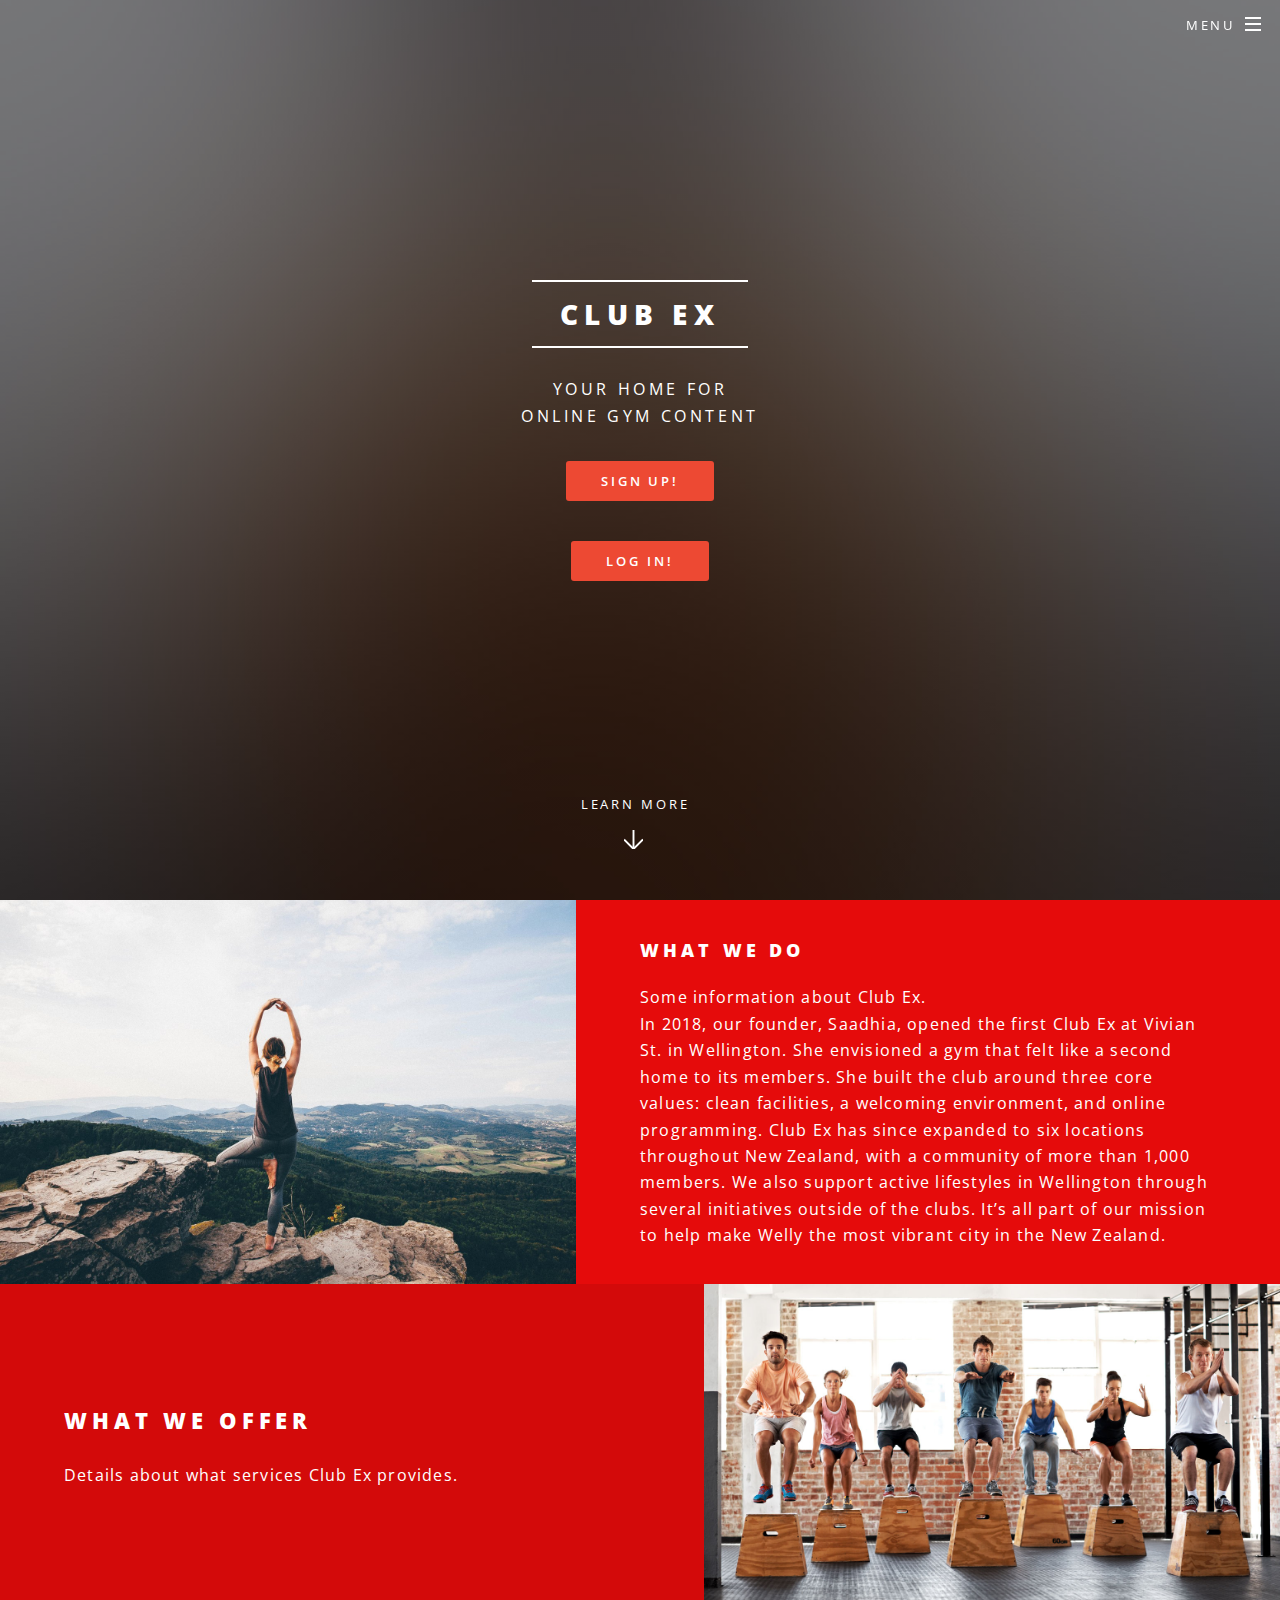
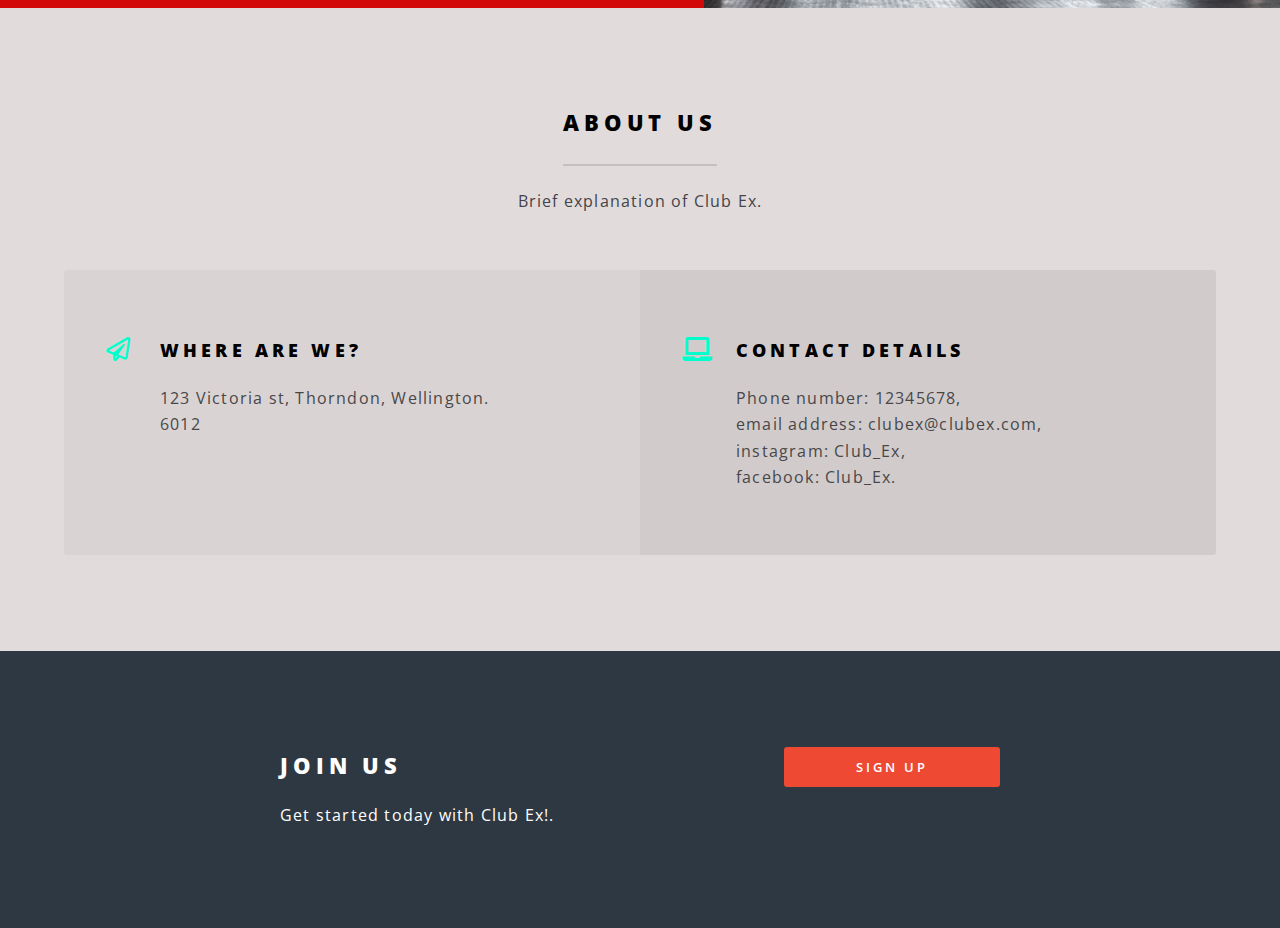
<file: index.html>
<!DOCTYPE HTML>
<html>
	<head>
		<title>Club Ex</title>
		<meta charset="utf-8" />
		<meta name="viewport" content="width=device-width, initial-scale=1, user-scalable=no" />
		<link rel="stylesheet" href="assets/css/main.css" />
		<noscript><link rel="stylesheet" href="assets/css/noscript.css" /></noscript>
	</head>
	<body class="landing is-preload">

		<!-- Page Wrapper -->
			<div id="page-wrapper">

				<!-- Header -->
					<header id="header" class="alt">
						<h1><a href="index.html">Club Ex</a></h1>
						<nav id="nav">
							<ul>
								<li class="special">
									<a href="#menu" class="menuToggle"><span>Menu</span></a>
									<div id="menu">
										<ul>
											<li><a href="index.html">Home</a></li>
											<li><a href="generic.html">Classes</a></li>
											<li><a href="elements.html">Media Content</a></li>
											<li><a href="./signup.html">Sign Up</a></li>
											<li><a href="./login.html">Log In</a></li>
										</ul>
									</div>
								</li>
							</ul>
						</nav>
					</header>

				<!-- Banner -->
					<section id="banner">
						<div class="inner">
							<h2>Club Ex</h2>
							<p>Your home for<br />
							online gym content<br />
							</p>
							<ul class="actions special">
								<li><a href="./signup.html" class="button primary">Sign up!</a></li>
							</ul>
							<ul class="actions special">
									<li><a href="./login.html" class="button primary"> Log in! </a></li>
							</ul>
						</div>
						<a href="#one" class="more scrolly">Learn More</a>
					</section>


				<!-- Two -->
					<section id="two" class="wrapper alt style2">
						<section class="spotlight">
							<div class="image"><img src="images/yoga-climbing.jpg" alt="" /></div><div class="content">
								<h3>What we do</h3>
								<p>Some information about Club Ex.<br>
									In 2018, our founder, Saadhia, opened the first Club Ex at Vivian St. in Wellington.
									She envisioned a gym that felt like a second home to its members. She built the club around three core values: clean facilities, a welcoming environment, and online programming.									
									Club Ex has since expanded to six locations throughout New Zealand, with a community of more than 1,000 members.							
									We also support active lifestyles in Wellington through several initiatives outside of the clubs. It’s all part of our mission to help make Welly the most vibrant city in the New Zealand.</p>
							</div>
						</section>
						<section class="spotlight">
							<div class="image"><img src="images/hiit_classes.jpg" alt="" /></div><div class="content">
								<h2>What we offer</h2>
								<p>Details about what services Club Ex provides.</p>
							</div>
						</section>
					</section>

				<!-- Three -->
					<section id="three" class="wrapper style3 special">
						<div class="inner">
							<header class="major">
								<h2 style="color:black">About us</h2>
								<p>Brief explanation of Club Ex.</p>
							</header>
							<ul class="features">
								<li class="icon fa-paper-plane">
									<h3 style="color:black">Where are we?</h3>
									<p>123 Victoria st, Thorndon, Wellington.<br> 6012</p>
								</li>
								<li class="icon solid fa-laptop">
									<h3 style="color:black">Contact details</h3>
									<p>Phone number: 12345678,<br> email address: clubex@clubex.com,<br> instagram: Club_Ex,<br> facebook: Club_Ex.</p>
								</li>


							</ul>
						</div>
					</section>

				<!-- CTA -->
					<section id="cta" class="wrapper style4">
						<div class="inner">
							<header>
								<h2>Join us</h2>
								<p>Get started today with Club Ex!.</p>
							</header>
							<ul class="actions stacked">
								<li><a href="./signup.html" class="button fit primary">Sign up</a></li>
							</ul>
						</div>
					</section>

			</div>

		<!-- Scripts -->
			<script src="assets/js/jquery.min.js"></script>
			<script src="assets/js/jquery.scrollex.min.js"></script>
			<script src="assets/js/jquery.scrolly.min.js"></script>
			<script src="assets/js/browser.min.js"></script>
			<script src="assets/js/breakpoints.min.js"></script>
			<script src="assets/js/util.js"></script>
			<script src="assets/js/main.js"></script>

	</body>
</html>
</file>
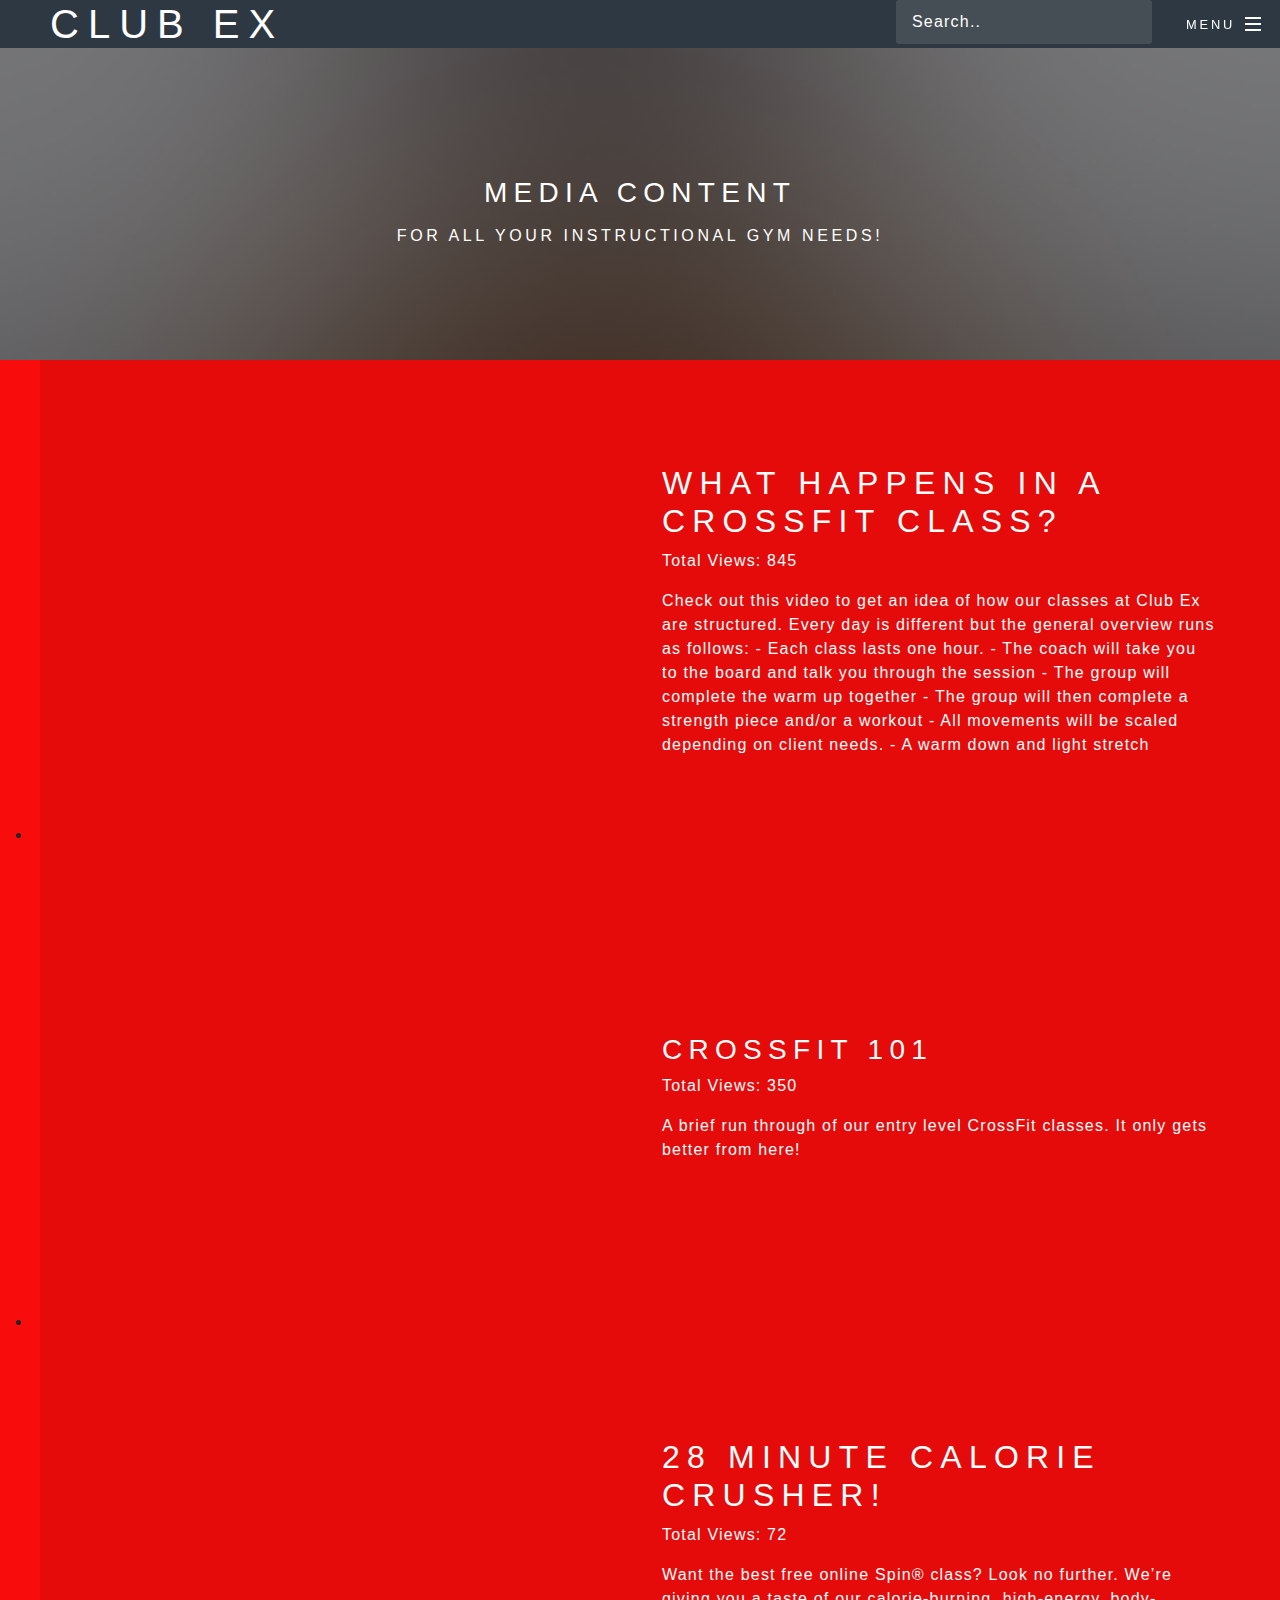
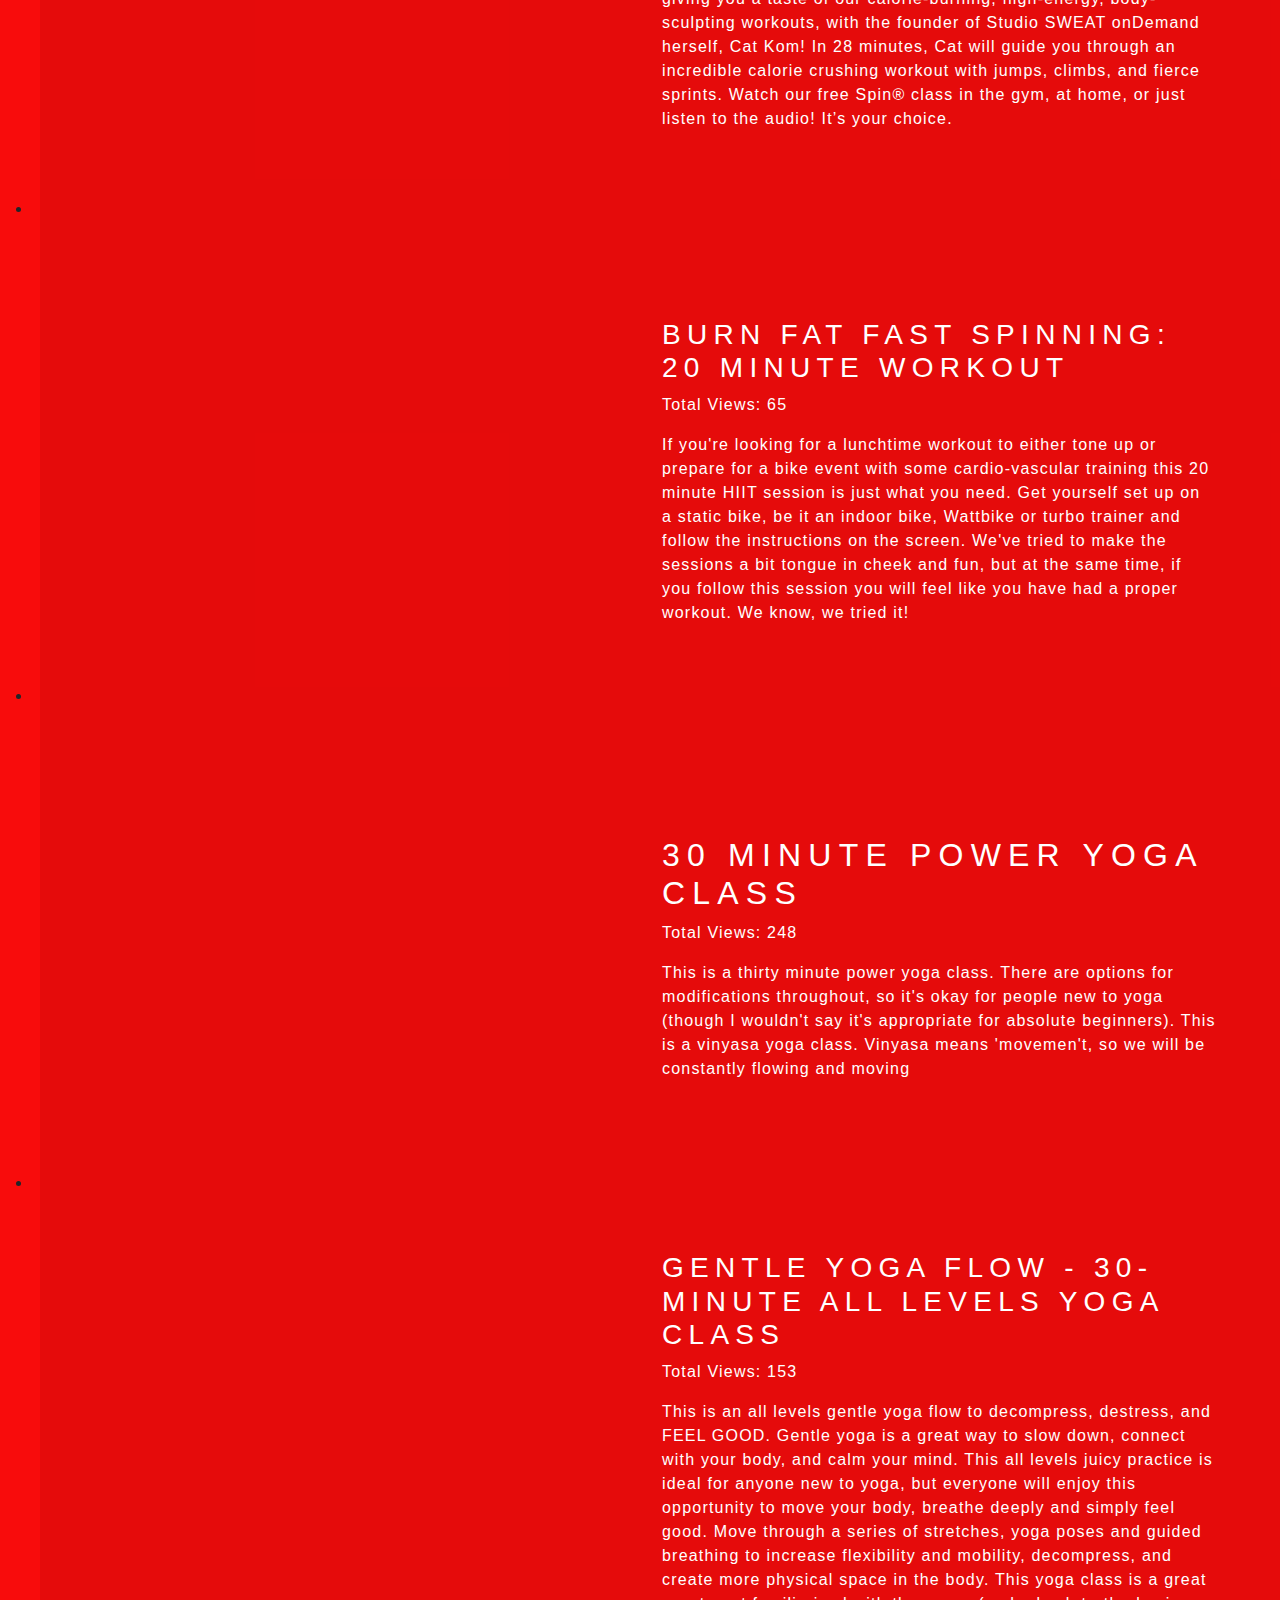
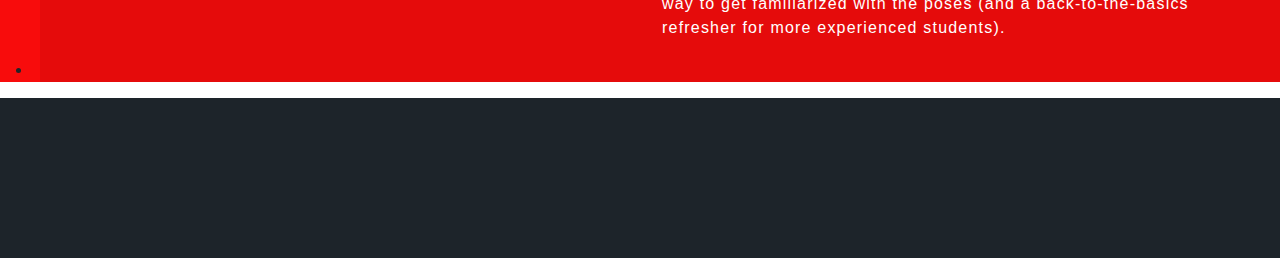
<file: elements.html>
<!DOCTYPE HTML>
<html>
	<head>
		<title>Club Ex Content</title>
		<meta charset="utf-8" />
		<meta name="viewport" content="width=device-width, initial-scale=1, user-scalable=no" />
		<link rel="stylesheet" href="assets/css/main.css" />
		<noscript><link rel="stylesheet" href="assets/css/noscript.css" /></noscript>
		<link rel="stylesheet" href="https://stackpath.bootstrapcdn.com/bootstrap/4.3.1/css/bootstrap.min.css" integrity="sha384-ggOyR0iXCbMQv3Xipma34MD+dH/1fQ784/j6cY/iJTQUOhcWr7x9JvoRxT2MZw1T" crossorigin="anonymous">
		<script src="https://code.jquery.com/jquery-3.3.1.slim.min.js" integrity="sha384-q8i/X+965DzO0rT7abK41JStQIAqVgRVzpbzo5smXKp4YfRvH+8abtTE1Pi6jizo" crossorigin="anonymous"></script>
		<script src="https://cdnjs.cloudflare.com/ajax/libs/popper.js/1.14.7/umd/popper.min.js" integrity="sha384-UO2eT0CpHqdSJQ6hJty5KVphtPhzWj9WO1clHTMGa3JDZwrnQq4sF86dIHNDz0W1" crossorigin="anonymous"></script>
		<script src="https://stackpath.bootstrapcdn.com/bootstrap/4.3.1/js/bootstrap.min.js" integrity="sha384-JjSmVgyd0p3pXB1rRibZUAYoIIy6OrQ6VrjIEaFf/nJGzIxFDsf4x0xIM+B07jRM" crossorigin="anonymous"></script>
	</head>
	<body class="is-preload">

		<!-- Page Wrapper -->
			<div id="page-wrapper">

				<!-- Header -->
					<header id="header">
						<h1><a href="index.html">Club Ex</a></h1>
						<div style="margin-left:70%;margin-right:10%;color:white">
							<input type="text" id="mySearch" onkeyup="searchElements()" placeholder="Search.." title="Search for the classes">
						</div>
						<nav id="nav">
							<ul>
								<li class="special">
									<a href="#menu" class="menuToggle"><span>Menu</span></a>
									<div id="menu">
										<ul>
												<li><a href="index.html">Home</a></li>
												<li><a href="generic.html">Classes</a></li>
												<li><a href="elements.html">Media Content</a></li>
												<li><a href="./signup.html">Sign Up</a></li>
												<li><a href="./login.html">Log In</a></li>
										</ul>
									</div>
								</li>
							</ul>
						</nav>
					</header>

				<!-- Main -->
				<article id="main">
						<header>
							<h2>Media Content</h2>
							<p style="color: #ffffff">For all your instructional gym needs!</p>
						</header>								
						<section id="two" class="wrapper alt style2">
							<ul id="listOfLists">
									<ul id ="crossfitList">
										<li id="350">
											<section class="spotlight">
													<div class="image"><iframe width="640" height="480"
														src="https://www.youtube.com/embed/eBvy_A2jTmk">
														</iframe></div><div class="content">
														<h3>CrossFit 101</h3>
														<p style="color:#ffffff">Total Views: 350</p>
														<p style="color:#ffffff">A brief run through of our entry level CrossFit classes. It only gets better from here!</p>
													</div>
												</section>
										</li>
										<li id="845">
											<section class="spotlight">
													<div class="image"><iframe width="640" height="480"
														src="https://www.youtube.com/embed/NzvBbUozSAY">
														</iframe></div>
													<div class="content">
													<h2>What Happens in a CrossFit Class?</h2>
													<p style="color:#ffffff">Total Views: 845</p>
													<p style="color:#ffffff">Check out this video to get an idea of how our classes at Club Ex are structured. Every day is different but the general overview runs as follows:
																- Each class lasts one hour.
																- The coach will take you to the board and talk you through the session
																- The group will complete the warm up together
																- The group will then complete a strength piece and/or a workout
																- All movements will be scaled depending on client needs.
																- A warm down and light stretch</p>
														</div>
												</section>
											</li>
										</ul>
								<ul id="spinList"> 
									<li id="65">
										<section class="spotlight">
												<div class="image"><iframe width="640" height="480"
													src="https://www.youtube.com/embed/4Hl1WAGKjMc">
													</iframe></div><div class="content">
													<h3>Burn Fat Fast Spinning: 20 Minute Workout</h3>
													<p style="color:#ffffff">Total Views: 65</p>
													<p style="color:#ffffff">If you're looking for a lunchtime workout to either tone up or prepare for a bike event with some cardio-vascular training this 20 minute HIIT session is just what you need. Get yourself set up on a static bike, be it an indoor bike, Wattbike or turbo trainer and follow the instructions on the screen. We've tried to make the sessions a bit tongue in cheek and fun, but at the same time, if you follow this session you will feel like you have had a proper workout. We know, we tried it!</p>
												</div>
											</section>
										</li>
										<li id="72"> 
											<section class="spotlight">
													<div class="image"><iframe width="640" height="480"
														src="https://www.youtube.com/embed/qo9cSpP3eGU">
														</iframe></div>
													<div class="content">
													<h2>28 Minute Calorie Crusher!</h2>
													<p style="color:#ffffff">Total Views: 72</p>
													<p style="color:#ffffff">Want the best free online Spin® class? Look no further. We’re giving you a taste of our calorie-burning, high-energy, body-sculpting workouts, with the founder of Studio SWEAT onDemand herself, Cat Kom!

															In 28 minutes, Cat will guide you through an incredible calorie crushing workout with jumps, climbs, and fierce sprints.
															
															Watch our free Spin® class in the gym, at home, or just listen to the audio! It’s your choice.</p>
												</div>
											</section>
										</li>
								</ul> 
								<ul id="yogaList">
										<li  id="153">
											<section class="spotlight">
												<div class="image"><iframe id="yoga1" width="640" height="480"
													src="https://www.youtube.com/embed/g13nVd7OLYs">
													</iframe></div><div class="content" id ="yoga1">
													<h3>Gentle Yoga Flow - 30-Minute All Levels Yoga Class</h3>
													<p style="color:#ffffff">Total Views: 153</p>
													<p style="color:#ffffff">This is an all levels gentle yoga flow to decompress, destress, and FEEL GOOD. 
		
															Gentle yoga is a great way to slow down, connect with your body, and calm your mind. This all levels juicy practice is ideal for anyone new to yoga, but everyone will enjoy this opportunity to move your body, breathe deeply and simply feel good. 
															
															Move through a series of stretches, yoga poses and guided breathing to increase flexibility and mobility, decompress, and create more physical space in the body. This yoga class is a great way to get familiarized with the poses (and a back-to-the-basics refresher for more experienced students).  </p>
												</div>
											</section>
										</li>
										<li id="248">
											<section class="spotlight">
													<div class="image"><iframe width="640" height="480"
														src="https://www.youtube.com/embed/qy_oIKf1ByM">
														</iframe></div>
													<div class="content">
													<h2>30 Minute Power Yoga Class</h2>
													<p style="color:#ffffff">Total Views: 248</p>
													<p style="color:#ffffff">This is a thirty minute power yoga class. There are options for modifications throughout, so it's okay for people new to yoga (though I wouldn't say it's appropriate for absolute beginners). This is a vinyasa yoga class. Vinyasa means 'movemen't, so we will be constantly flowing and moving </p>
												</div>
											</section>
										</li>
									</ul>
								</ul>
							</section>
					</article>

				<!-- Footer -->
					<footer id="footer">
					</footer>

			</div>

		<!-- Scripts -->
			<script src="assets/js/jquery.min.js"></script>
			<script src="assets/js/jquery.scrollex.min.js"></script>
			<script src="assets/js/jquery.scrolly.min.js"></script>
			<script src="assets/js/browser.min.js"></script>
			<script src="assets/js/breakpoints.min.js"></script>
			<script src="assets/js/util.js"></script>
			<script src="assets/js/main.js"></script>
			<script>

				function searchElements(){
					var input, filter, ul, ul1, li, a, i;
					input = document.getElementById("mySearch");
					filter = input.value.toUpperCase();
					ul = document.getElementById("listOfLists");
					//ul1 = ul.getElementsByTagName("ul");
					li = ul.getElementsByTagName("li");
					//for(j=0; j<ul.length; j++){
					for (i = 0; i < li.length; i++) {
						a = li[i].getElementsByTagName("section")[0];
						if (a.innerHTML.toUpperCase().indexOf(filter) > -1) {
						li[i].style.display = "";
						} else {
						li[i].style.display = "none";
						}
					}
					
}	

				$(document).ready(()=> {
					$("#crossfitList li").sort(function(a, b) {
						return parseInt(b.id) - parseInt(a.id);
						}).each(function() {
						var elem = $(this);
						elem.remove();
						$(elem).appendTo("#crossfitList");
					});
					$("#spinList li").sort(function(a, b) {
						return parseInt(b.id) - parseInt(a.id);
						}).each(function() {
						var elem = $(this);
						elem.remove();
						$(elem).appendTo("#spinList");
					});
					$("#yogaList li").sort(function(a, b) {
						return parseInt(b.id) - parseInt(a.id);
						}).each(function() {
						var elem = $(this);
						elem.remove();
						$(elem).appendTo("#yogaList");
					});
				});
				
				
				
			</script>
	</body>
</html>
</file>
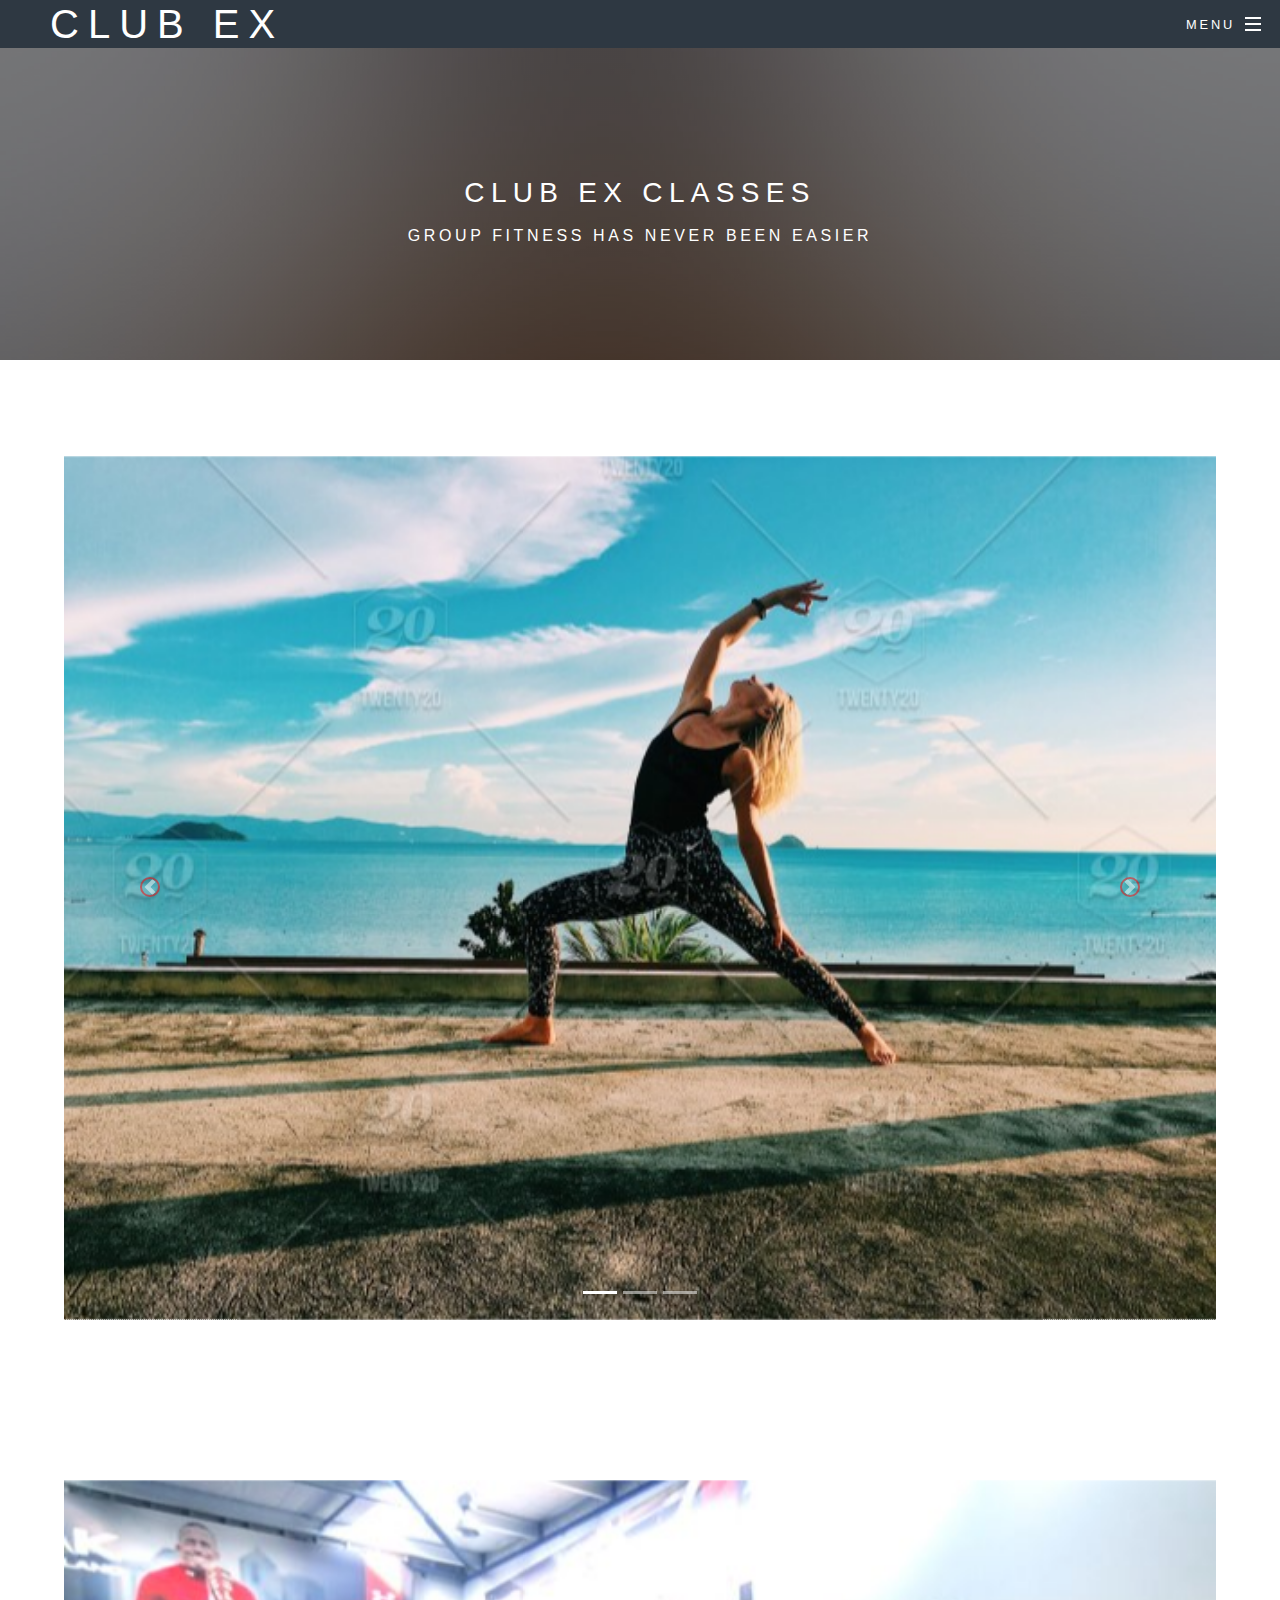
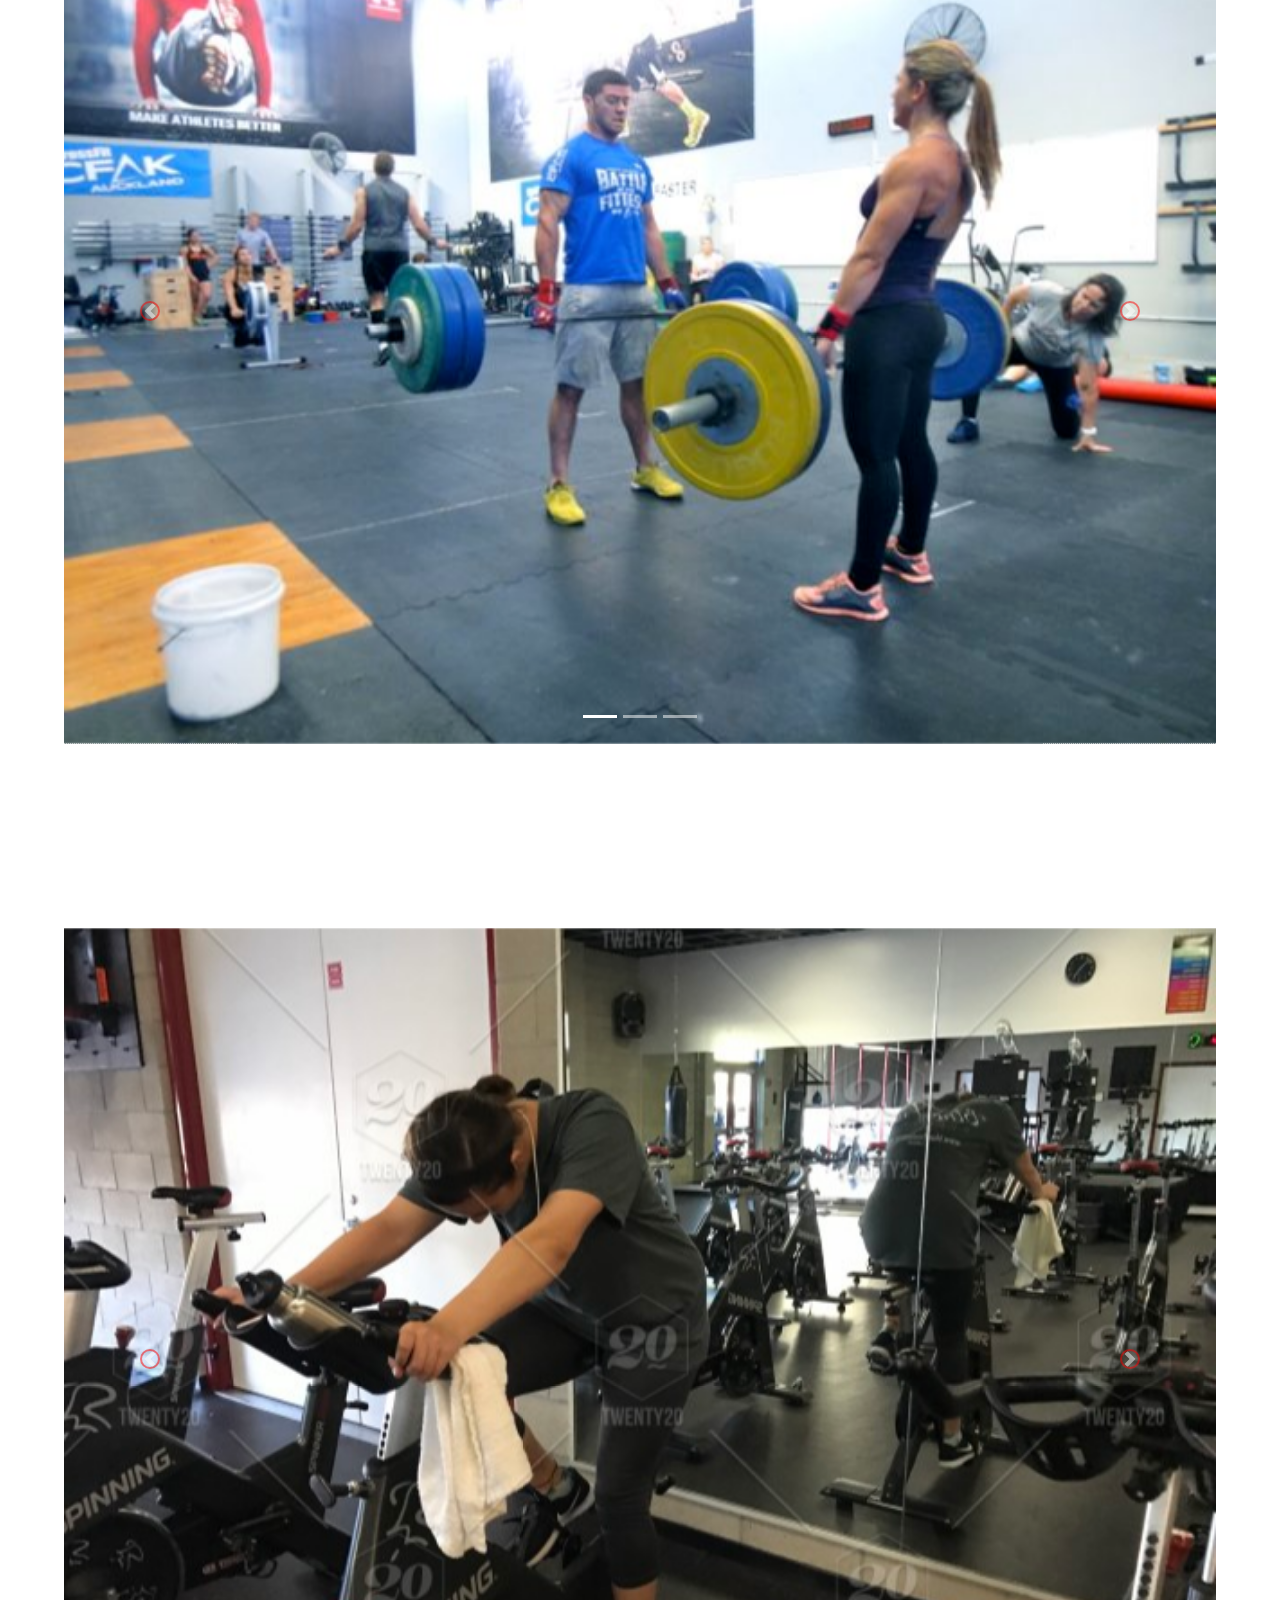
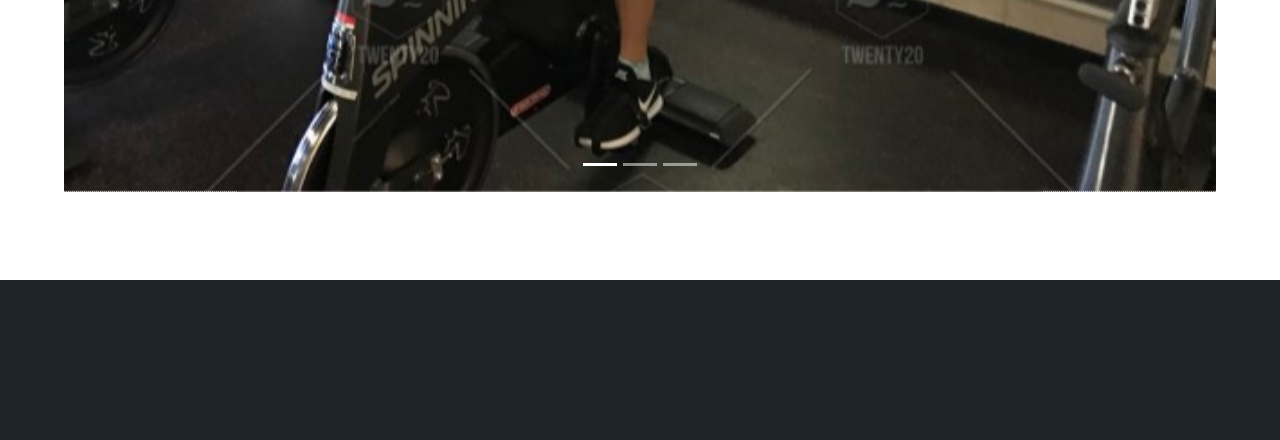
<file: generic.html>
<!DOCTYPE HTML>
<html>
	<head>
		<title>Club Ex Content</title>
		<meta charset="utf-8" />
		<meta name="viewport" content="width=device-width, initial-scale=1, user-scalable=no" />
		<link rel="stylesheet" href="assets/css/main.css" />
		<noscript><link rel="stylesheet" href="assets/css/noscript.css" /></noscript>
		<link rel="stylesheet" href="https://stackpath.bootstrapcdn.com/bootstrap/4.3.1/css/bootstrap.min.css" integrity="sha384-ggOyR0iXCbMQv3Xipma34MD+dH/1fQ784/j6cY/iJTQUOhcWr7x9JvoRxT2MZw1T" crossorigin="anonymous">
		<script src="https://code.jquery.com/jquery-3.3.1.slim.min.js" integrity="sha384-q8i/X+965DzO0rT7abK41JStQIAqVgRVzpbzo5smXKp4YfRvH+8abtTE1Pi6jizo" crossorigin="anonymous"></script>
		<script src="https://cdnjs.cloudflare.com/ajax/libs/popper.js/1.14.7/umd/popper.min.js" integrity="sha384-UO2eT0CpHqdSJQ6hJty5KVphtPhzWj9WO1clHTMGa3JDZwrnQq4sF86dIHNDz0W1" crossorigin="anonymous"></script>
		<script src="https://stackpath.bootstrapcdn.com/bootstrap/4.3.1/js/bootstrap.min.js" integrity="sha384-JjSmVgyd0p3pXB1rRibZUAYoIIy6OrQ6VrjIEaFf/nJGzIxFDsf4x0xIM+B07jRM" crossorigin="anonymous"></script>
	</head>
	<body class="is-preload">

		<!-- Page Wrapper -->
			<div id="page-wrapper">

				<!-- Header -->
					<header id="header">
						<h1><a href="index.html">Club Ex</a></h1>
						<nav id="nav">
							<ul>
								<li class="special">
									<a href="#menu" class="menuToggle"><span>Menu</span></a>
									<div id="menu">
										<ul>
												<li><a href="index.html">Home</a></li>
												<li><a href="generic.html">Classes</a></li>
												<li><a href="elements.html">Media Content</a></li>
												<li><a href="./signup.html">Sign Up</a></li>
												<li><a href="./login.html">Log In</a></li>
										</ul>
									</div>
								</li>
							</ul>
						</nav>
					</header>

				<!-- Main -->
					<article id="main">
						<header>
							<h2>Club Ex Classes</h2>
							<p style="color: #ffffff">Group Fitness has never been easier</p>
						</header>
						<section class="wrapper style5">
							<div class="inner">

								<div class="bd-example">
									<div id="yogaCarousel" class="carousel slide" data-ride="carousel">
									  <ol class="carousel-indicators">
										<li data-target="#yogaCarousel" data-slide-to="0" class="active"></li>
										<li data-target="#yogaCarousel" data-slide-to="1"></li>
										<li data-target="#yogaCarousel" data-slide-to="2"></li>
									  </ol>
									  <div class="carousel-inner">
										<div class="carousel-item active">
										  <img src="./assets/images/yoga.jpg" class="d-block w-100" alt="...">
										  <div class="carousel-caption d-none d-md-block">
										  </div>
										</div>
										<div class="carousel-item">
										  <img src="./assets/images/yogaBenefits.jpg" class="d-block w-100" alt="...">
										  <div class="carousel-caption d-none d-md-block">
												<ul class="actions special">
														<li><a href="./yogaContent.html" class="button primary">View Content</a></li>
													</ul>
										  </div>
										</div>
										<div class="carousel-item">
										  <img src="./assets/images/yogaSessions.jpg" class="d-block w-100" alt="...">
										  <div class="carousel-caption d-none d-md-block">
										  </div>
										</div>
									  </div>
									  <a class="carousel-control-prev" href="#yogaCarousel" role="button" data-slide="prev">
										<span class="carousel-control-prev-icon" aria-hidden="true"></span>
										<span class="sr-only">Previous</span>
									  </a>
									  <a class="carousel-control-next" href="#yogaCarousel" role="button" data-slide="next">
										<span class="carousel-control-next-icon" aria-hidden="true"></span>
										<span class="sr-only">Next</span>
									  </a>
									</div>
								  </div>							  

							</div>
						</section>
						<section class="wrapper style5">
							<div class="inner">

								<div class="bd-example">
									<div id="crossfitCarousel" class="carousel slide" data-ride="carousel">
									  <ol class="carousel-indicators">
										<li data-target="#crossfitCarousel" data-slide-to="0" class="active"></li>
										<li data-target="#crossfitCarousel" data-slide-to="1"></li>
										<li data-target="#crossfitCarousel" data-slide-to="2"></li>
									  </ol>
									  <div class="carousel-inner">
										<div class="carousel-item active">
										  <img src="./assets/images/crossfit.jpg" class="d-block w-100" alt="...">
										  <div class="carousel-caption d-none d-md-block">
										  </div>
										</div>
										<div class="carousel-item">
										  <img src="./assets/images/crossfitBenefits.jpg" class="d-block w-100" alt="...">
										  <div class="carousel-caption d-none d-md-block">
											<ul class="actions special">
												<li><a href="./elements.html" class="button primary">View Content</a></li>
											</ul>
										  </div>
										</div>
										<div class="carousel-item">
										  <img src="./assets/images/crossfitSessions.jpg" class="d-block w-100" alt="...">
										  <div class="carousel-caption d-none d-md-block">
										  </div>
										</div>
									  </div>
									  <a class="carousel-control-prev" href="#crossfitCarousel" role="button" data-slide="prev">
										<span class="carousel-control-prev-icon" aria-hidden="true"></span>
										<span class="sr-only">Previous</span>
									  </a>
									  <a class="carousel-control-next" href="#crossfitCarousel" role="button" data-slide="next">
										<span class="carousel-control-next-icon" aria-hidden="true"></span>
										<span class="sr-only">Next</span>
									  </a>
									</div>
								  </div>
								  <br>
								  

							</div>
						</section>
						<section class="wrapper style5">
							<div class="inner">

								<div class="bd-example">
									<div id="spinCarousel" class="carousel slide" data-ride="carousel">
									  <ol class="carousel-indicators">
										<li data-target="#spinCarousel" data-slide-to="0" class="active"></li>
										<li data-target="#spinCarousel" data-slide-to="1"></li>
										<li data-target="#spinCarousel" data-slide-to="2"></li>
									  </ol>
									  <div class="carousel-inner">
										<div class="carousel-item active">
										  <img src="./assets/images/spin.jpg" class="d-block w-100" alt="...">
										  <div class="carousel-caption d-none d-md-block">
										  </div>
										</div>
										<div class="carousel-item">
										  <img src="./assets/images/spinBenefits.jpg" class="d-block w-100" alt="...">
										  <div class="carousel-caption d-none d-md-block">
												<ul class="actions special">
														<li><a href="./spinContent.html" class="button primary">View Content</a></li>
												</ul>
										  </div>
										</div>
										<div class="carousel-item">
										  <img src="./assets/images/spinSessions.jpg" class="d-block w-100" alt="...">
										  <div class="carousel-caption d-none d-md-block">
										  </div>
										</div>
									  </div>
									  <a class="carousel-control-prev" href="#spinCarousel" role="button" data-slide="prev" color="black">
										<span class="carousel-control-prev-icon" aria-hidden="true" color="black"></span>
										<span class="sr-only">Previous</span>
									  </a>
									  <a class="carousel-control-next" href="#spinCarousel" role="button" data-slide="next" color="black">
										<span class="carousel-control-next-icon" aria-hidden="true" color="black"></span>
										<span class="sr-only">Next</span>
									  </a>
									</div>
								  </div>
								  <br>
								  

							</div>
						</section>
					</article>


					<footer id="footer">

					</footer>

			</div>

		<!-- Scripts -->
			<script src="assets/js/jquery.min.js"></script>
			<script src="assets/js/jquery.scrollex.min.js"></script>
			<script src="assets/js/jquery.scrolly.min.js"></script>
			<script src="assets/js/browser.min.js"></script>
			<script src="assets/js/breakpoints.min.js"></script>
			<script src="assets/js/util.js"></script>
			<script src="assets/js/main.js"></script>

	</body>
</html>
</file>
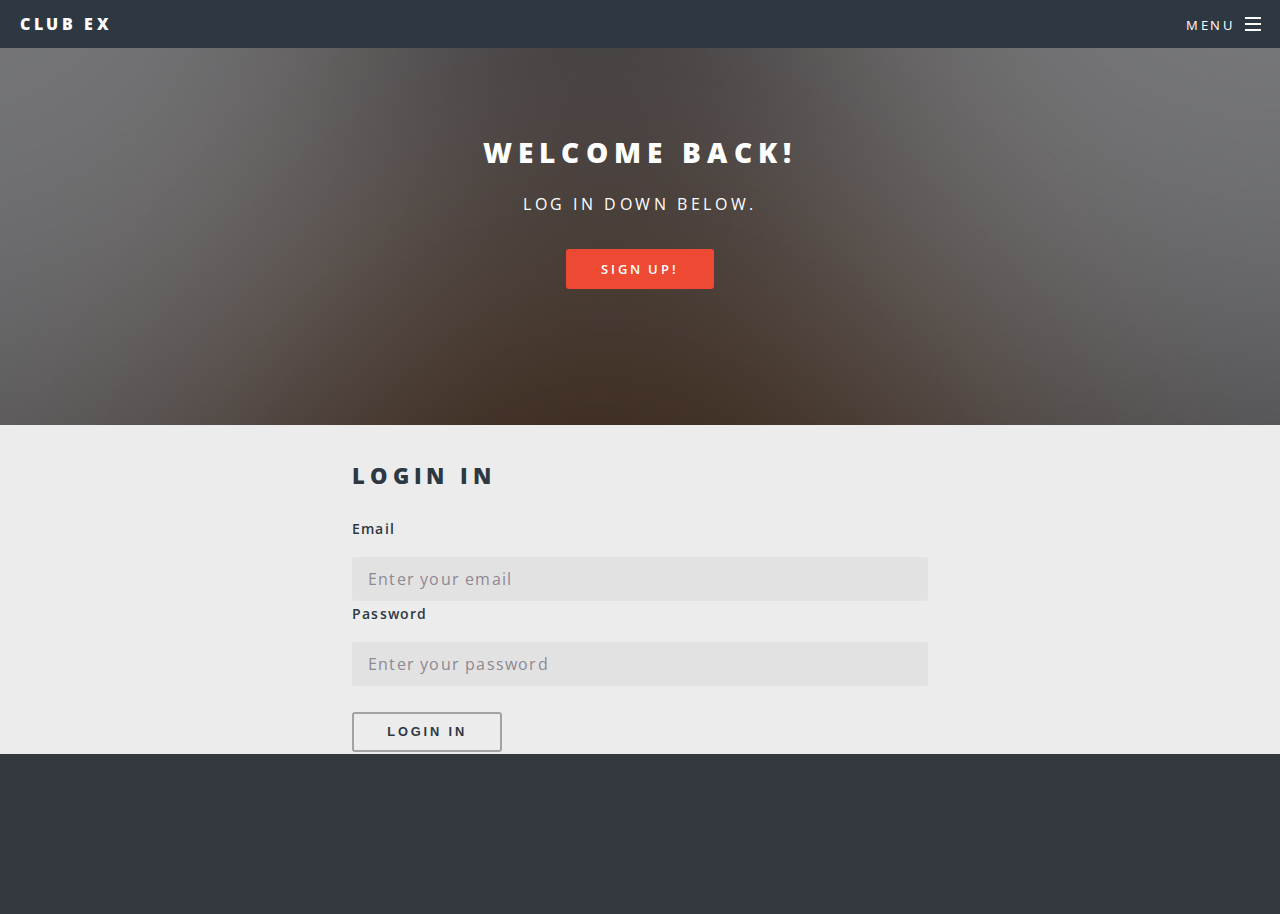
<file: login.html>
<!DOCTYPE html><html>
	<head>
		<title>Club Ex</title>
		<meta charset="utf-8" />
		<meta name="viewport" content="width=device-width, initial-scale=1, user-scalable=no" />
		<link rel="stylesheet" href="assets/css/main.css" />
		<noscript><link rel="stylesheet" href="assets/css/noscript.css" /></noscript>
	</head>
	<body class="landing is-preload">

		<!-- Page Wrapper -->
		<div id="page-wrapper">

				<!-- Header -->
					<header id="header">
						<h1><a href="index.html">Club Ex</a></h1>
						<nav id="nav">
							<ul>
								<li class="special">
									<a href="#menu" class="menuToggle"><span>Menu</span></a>
									<div id="menu">
										<ul>
												<li><a href="index.html">Home</a></li>
												<li><a href="generic.html">Classes</a></li>
												<li><a href="elements.html">Media Content</a></li>
												<li><a href="./signup.html">Sign Up</a></li>
												<li><a href="./login.html">Log In</a></li>
										</ul>
									</div>
								</li>
							</ul>
						</nav>
					</header>

				<!-- Main -->
					<article id="main">
						<header>
							<h2>Welcome back!</h2>
							<p>Log in down below.</p>
							<ul class="actions special">
									<li><a href="./signup.html" class="button primary">Sign up!</a></li>
							</ul>
						</header>
                    
                    
					<section id="two" class="wrapper alt style5">
						<section class="spotlight">
						<!--	<div class="image"><img src="images/pic01.jpg" alt="" /></div>-->
						<div style="margin:auto" class="content">
								<h2>Login in</h2>
							<label> Email </label>
                            <input type="text" placeholder="Enter your email" required>	
							<label> Password </label>
                            <input type="text" placeholder="Enter your password" required><br>	
							<button onclick="location.href = './generic.html';">Login In</button>
							<br>
							</div>
							
						</section>
						

				<!-- Footer -->
					<footer id="footer">
					</footer>

			</div>

		<!-- Scripts -->
			<script src="assets/js/jquery.min.js"></script>
			<script src="assets/js/jquery.scrollex.min.js"></script>
			<script src="assets/js/jquery.scrolly.min.js"></script>
			<script src="assets/js/browser.min.js"></script>
			<script src="assets/js/breakpoints.min.js"></script>
			<script src="assets/js/util.js"></script>
			<script src="assets/js/main.js"></script>

	</body>
</html>
</file>
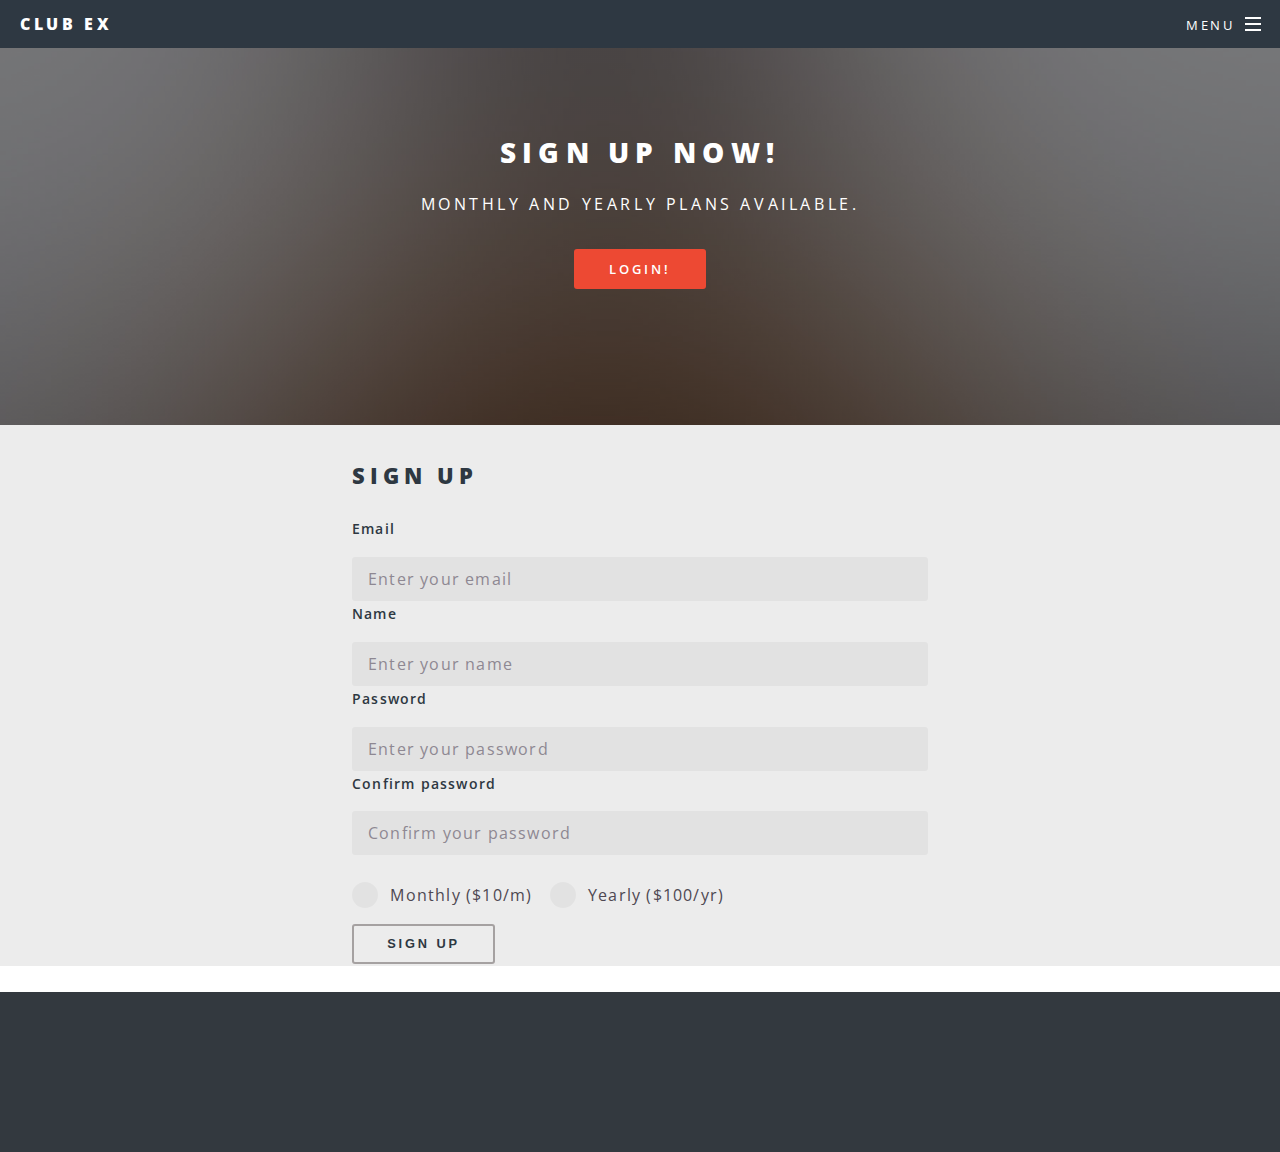
<file: signup.html>
<!DOCTYPE html><html>
	<head>
		<title>Club Ex</title>
		<meta charset="utf-8" />
		<meta name="viewport" content="width=device-width, initial-scale=1, user-scalable=no" />
		<link rel="stylesheet" href="assets/css/main.css" />
		<noscript><link rel="stylesheet" href="assets/css/noscript.css" /></noscript>
	</head>
	<body class="landing is-preload">

		<!-- Page Wrapper -->
		<div id="page-wrapper">

				<!-- Header -->
					<header id="header">
						<h1><a href="index.html">Club Ex</a></h1>
						<nav id="nav">
							<ul>
								<li class="special">
									<a href="#menu" class="menuToggle"><span>Menu</span></a>
									<div id="menu">
										<ul>
												<li><a href="index.html">Home</a></li>
												<li><a href="generic.html">Classes</a></li>
												<li><a href="elements.html">Media Content</a></li>
												<li><a href="./signup.html">Sign Up</a></li>
												<li><a href="./login.html">Log In</a></li>
										</ul>
									</div>
								</li>
							</ul>
						</nav>
					</header>

				<!-- Main -->
					<article id="main">
						<header>
							<h2>Sign up now!</h2>
							<p>Monthly and yearly plans available.</p>
							<ul class="actions special">
									<li><a href="./login.html" class="button primary">Login!</a></li>
							</ul>
						</header>

					<section id="two" class="wrapper alt style5">
						<section class="spotlight">
						<div style="margin:auto; color:black" class="content">
								<h2>Sign up</h2>
							<label> Email </label>
                            <input type="text" placeholder="Enter your email" required>
                            <label> Name </label>
							<input type="text" placeholder="Enter your name" required>		
							<label> Password </label>
                            <input type="text" placeholder="Enter your password" required>
							<label>Confirm password </label>
							<input type="text" placeholder="Confirm your password" required>
							<br>
							<input type="radio" id="month" name="subscription" value="monthly">
							<label for="month"> Monthly ($10/m)
							</label>
							<input type="radio" id="year" name="subscription" value="yearly">
							<label for="year"> Yearly ($100/yr)
							</label>
							<br>
							<button onclick="location.href = './generic.html';">Sign up</button>	
							</div>
						</section>
						<br>

					<footer id="footer">
					</footer>

			</div>

		<!-- Scripts -->
			<script src="assets/js/jquery.min.js"></script>
			<script src="assets/js/jquery.scrollex.min.js"></script>
			<script src="assets/js/jquery.scrolly.min.js"></script>
			<script src="assets/js/browser.min.js"></script>
			<script src="assets/js/breakpoints.min.js"></script>
			<script src="assets/js/util.js"></script>
			<script src="assets/js/main.js"></script>

	</body>
</html>
</file>
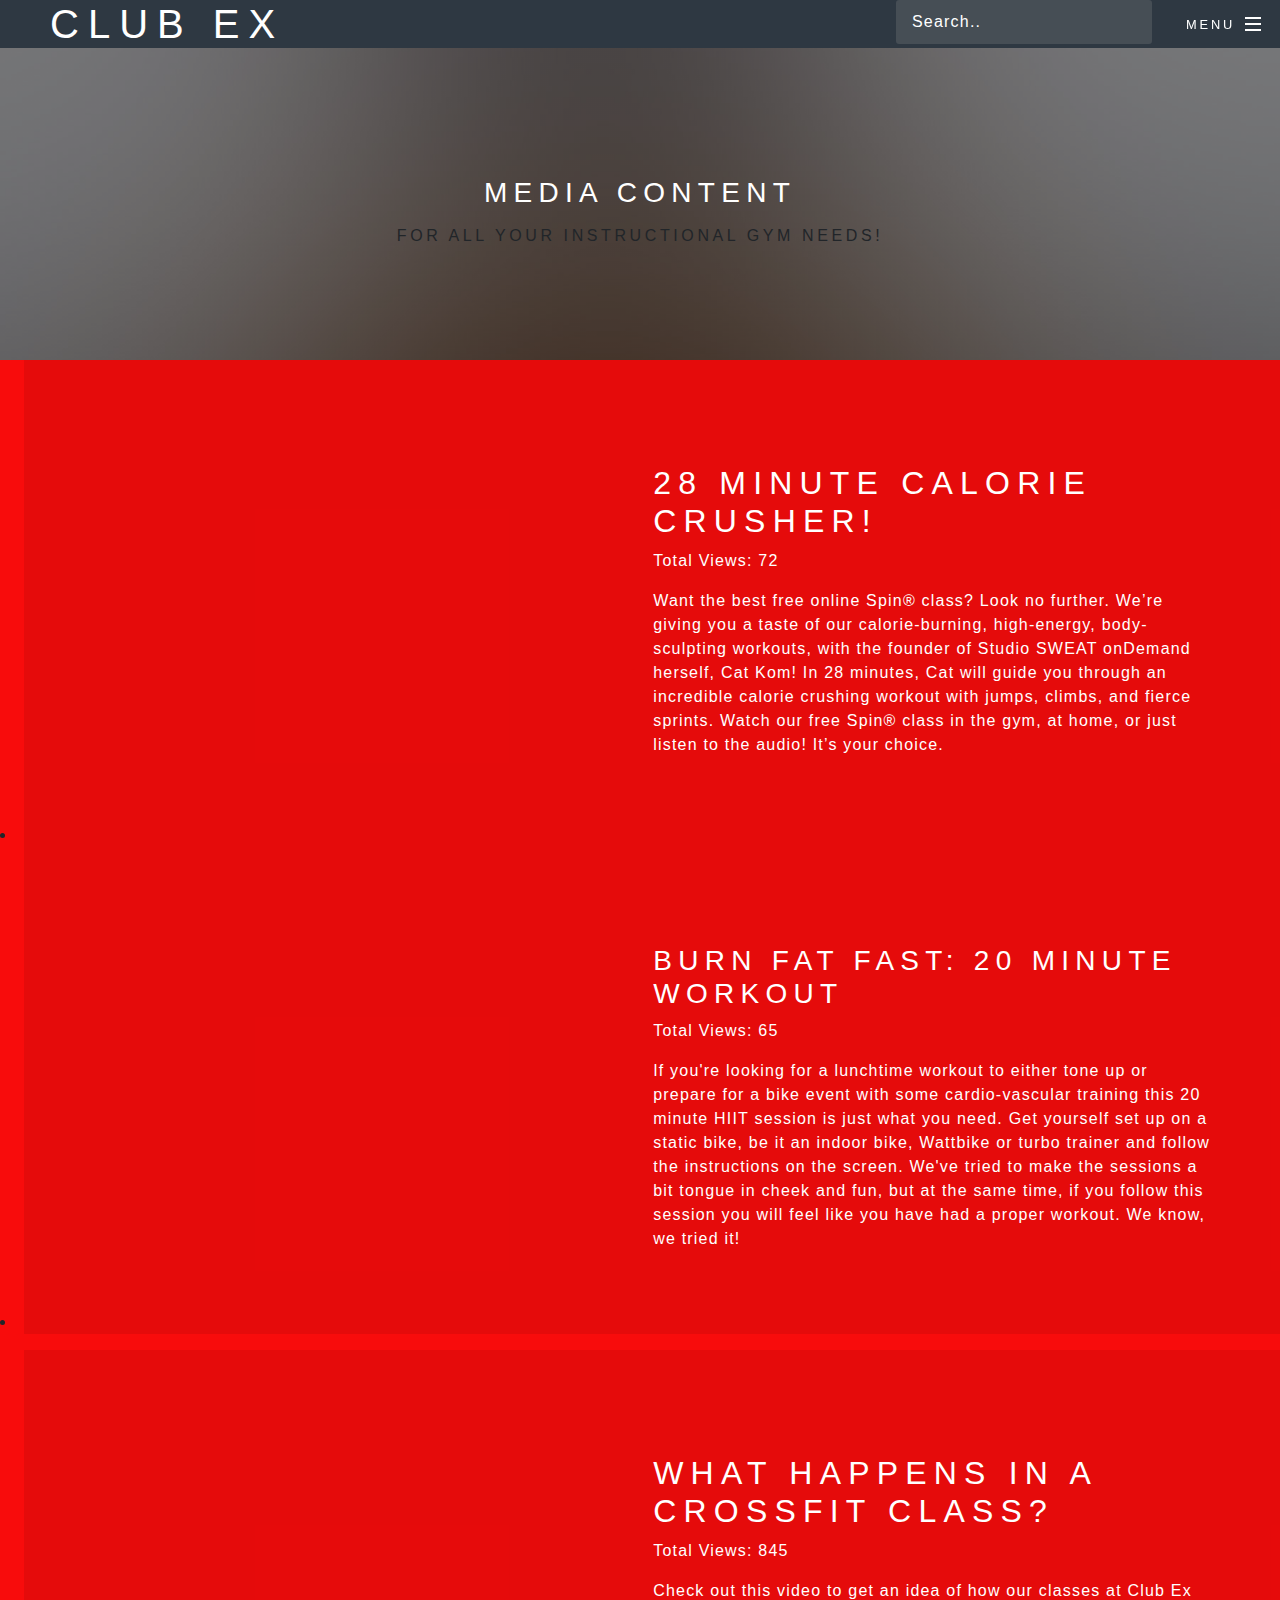
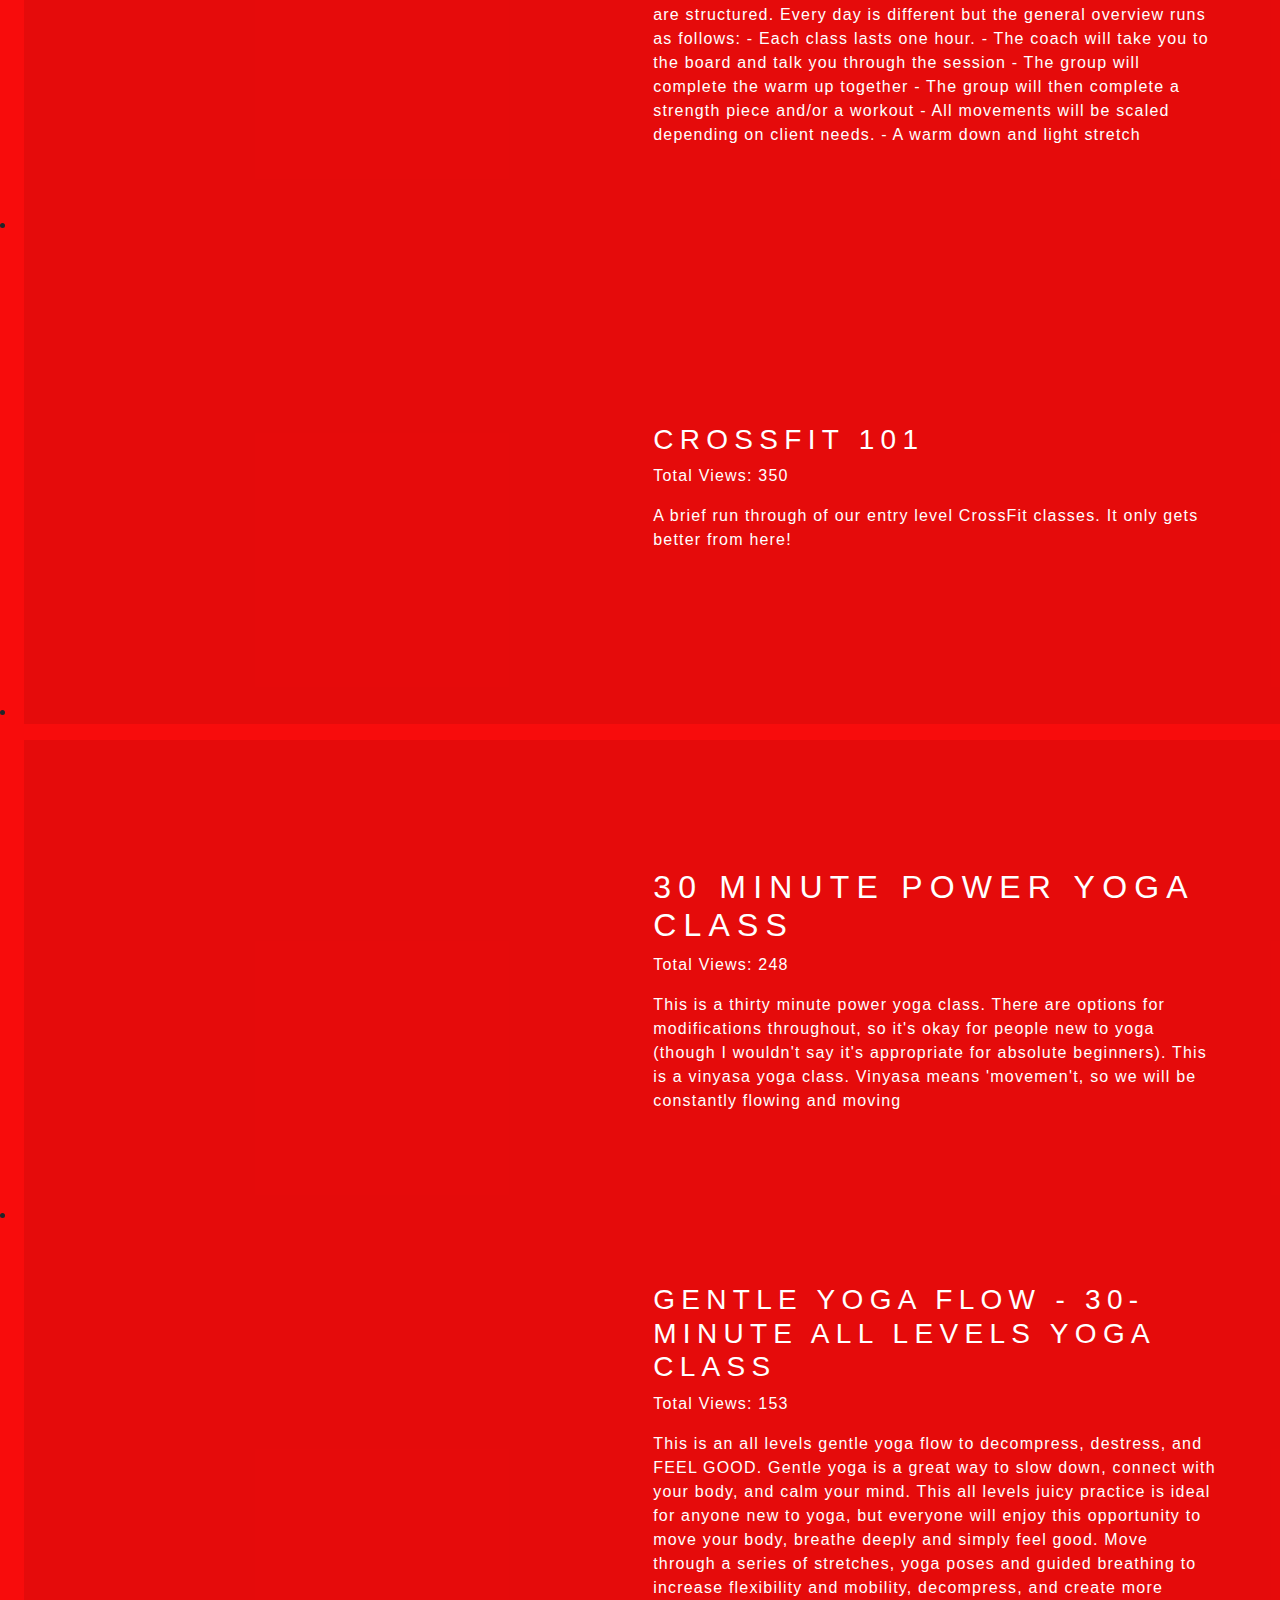
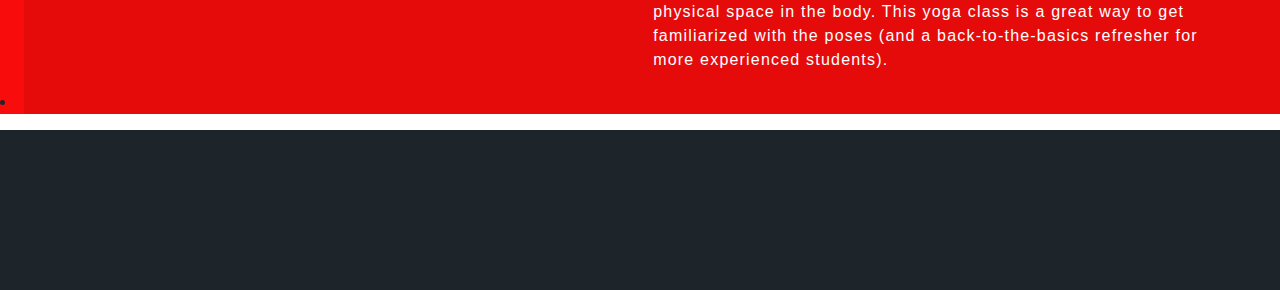
<file: spinContent.html>
<!DOCTYPE HTML>
<html>
	<head>
		<title>Club Ex Content</title>
		<meta charset="utf-8" />
		<meta name="viewport" content="width=device-width, initial-scale=1, user-scalable=no" />
		<link rel="stylesheet" href="assets/css/main.css" />
		<noscript><link rel="stylesheet" href="assets/css/noscript.css" /></noscript>
		<script>
		var count = 0;
		</script>
		<link rel="stylesheet" href="https://stackpath.bootstrapcdn.com/bootstrap/4.3.1/css/bootstrap.min.css" integrity="sha384-ggOyR0iXCbMQv3Xipma34MD+dH/1fQ784/j6cY/iJTQUOhcWr7x9JvoRxT2MZw1T" crossorigin="anonymous">
		<script src="https://code.jquery.com/jquery-3.3.1.slim.min.js" integrity="sha384-q8i/X+965DzO0rT7abK41JStQIAqVgRVzpbzo5smXKp4YfRvH+8abtTE1Pi6jizo" crossorigin="anonymous"></script>
		<script src="https://cdnjs.cloudflare.com/ajax/libs/popper.js/1.14.7/umd/popper.min.js" integrity="sha384-UO2eT0CpHqdSJQ6hJty5KVphtPhzWj9WO1clHTMGa3JDZwrnQq4sF86dIHNDz0W1" crossorigin="anonymous"></script>
		<script src="https://stackpath.bootstrapcdn.com/bootstrap/4.3.1/js/bootstrap.min.js" integrity="sha384-JjSmVgyd0p3pXB1rRibZUAYoIIy6OrQ6VrjIEaFf/nJGzIxFDsf4x0xIM+B07jRM" crossorigin="anonymous"></script>
	</head>
	<body class="is-preload" onload="sort()">

		<!-- Page Wrapper -->
			<div id="page-wrapper">

				<!-- Header -->
					<header id="header">
						<h1><a href="index.html">Club Ex</a></h1>
						<div style="margin-left:70%;margin-right:10%;color:white">
							<input type="text" id="mySearch" onkeyup="myFunction()" placeholder="Search.." title="Search for the classes">
						</div>
						<nav id="nav">
							<ul>
								<li class="special">
									<a href="#menu" class="menuToggle"><span>Menu</span></a>
									<div id="menu">
										<ul>
												<li><a href="index.html">Home</a></li>
												<li><a href="generic.html">Classes</a></li>
												<li><a href="elements.html">Media Content</a></li>
												<li><a href="./signup.html">Sign Up</a></li>
												<li><a href="./login.html">Log In</a></li>
										</ul>
									</div>
								</li>
							</ul>
						</nav>
					</header>

				<!-- Main -->
					<article id="main">
						<header>
							<h2>Media Content</h2>
							<p>For all your instructional gym needs!</p>
						</header>								
						<section id="two" class="wrapper alt style2">
								<ul id="spinList">
										<li id="65">
											<section class="spotlight">
													<div class="image"><iframe width="640" height="480"
														src="https://www.youtube.com/embed/4Hl1WAGKjMc">
														</iframe></div><div class="content">
														<h3>Burn Fat Fast: 20 Minute Workout</h3>
														<p style="color:#ffffff">Total Views: 65</p>
														<p style="color:#ffffff">If you're looking for a lunchtime workout to either tone up or prepare for a bike event with some cardio-vascular training this 20 minute HIIT session is just what you need. Get yourself set up on a static bike, be it an indoor bike, Wattbike or turbo trainer and follow the instructions on the screen. We've tried to make the sessions a bit tongue in cheek and fun, but at the same time, if you follow this session you will feel like you have had a proper workout. We know, we tried it!</p>
													</div>
												</section>
											</li>
											<li id="72"> 
												<section class="spotlight">
														<div class="image"><iframe width="640" height="480"
															src="https://www.youtube.com/embed/qo9cSpP3eGU">
															</iframe></div>
														<div class="content">
														<h2>28 Minute Calorie Crusher!</h2>
														<p style="color:#ffffff">Total Views: 72</p>
														<p style="color:#ffffff">Want the best free online Spin® class? Look no further. We’re giving you a taste of our calorie-burning, high-energy, body-sculpting workouts, with the founder of Studio SWEAT onDemand herself, Cat Kom!
	
																In 28 minutes, Cat will guide you through an incredible calorie crushing workout with jumps, climbs, and fierce sprints.
																
																Watch our free Spin® class in the gym, at home, or just listen to the audio! It’s your choice.</p>
													</div>
												</section>
											</li>
										</ul>
							<ul id="crossfitList">
								<li id="350">
									<section class="spotlight">
											<div class="image"><iframe width="640" height="480"
												src="https://www.youtube.com/embed/eBvy_A2jTmk">
												</iframe></div><div class="content">
												<h3>CrossFit 101</h3>
												<p style="color:#ffffff">Total Views: 350</p>
												<p style="color:#ffffff">A brief run through of our entry level CrossFit classes. It only gets better from here!</p>
											</div>
										</section>
								</li>
								<li id="845">
									<section class="spotlight">
											<div class="image"><iframe width="640" height="480"
												src="https://www.youtube.com/embed/NzvBbUozSAY">
												</iframe></div>
											<div class="content">
											<h2>What Happens in a CrossFit Class?</h2>
											<p style="color:#ffffff">Total Views: 845</p>
											<p style="color:#ffffff">Check out this video to get an idea of how our classes at Club Ex are structured. Every day is different but the general overview runs as follows:
														- Each class lasts one hour.
														- The coach will take you to the board and talk you through the session
														- The group will complete the warm up together
														- The group will then complete a strength piece and/or a workout
														- All movements will be scaled depending on client needs.
														- A warm down and light stretch</p>
											</div>
									</section>
									</li>
							</ul>
							
									<ul id="yogaList">
										<li  id="153">
												<section class="spotlight">
													<div class="image"><iframe id="yoga1" width="640" height="480"
														src="https://www.youtube.com/embed/g13nVd7OLYs">
														</iframe></div><div class="content" id ="yoga1">
														<h3>Gentle Yoga Flow - 30-Minute All Levels Yoga Class</h3>
														<p style="color:#ffffff">Total Views: 153</p>
														<p style="color:#ffffff">This is an all levels gentle yoga flow to decompress, destress, and FEEL GOOD. 
			
																Gentle yoga is a great way to slow down, connect with your body, and calm your mind. This all levels juicy practice is ideal for anyone new to yoga, but everyone will enjoy this opportunity to move your body, breathe deeply and simply feel good. 
																
																Move through a series of stretches, yoga poses and guided breathing to increase flexibility and mobility, decompress, and create more physical space in the body. This yoga class is a great way to get familiarized with the poses (and a back-to-the-basics refresher for more experienced students).  </p>
													</div>
												</section>
											</li>
											<li id="248">
												<section class="spotlight">
														<div class="image"><iframe width="640" height="480"
															src="https://www.youtube.com/embed/qy_oIKf1ByM">
															</iframe></div>
														<div class="content">
														<h2>30 Minute Power Yoga Class</h2>
														<p style="color:#ffffff">Total Views: 248</p>
														<p style="color:#ffffff">This is a thirty minute power yoga class. There are options for modifications throughout, so it's okay for people new to yoga (though I wouldn't say it's appropriate for absolute beginners). This is a vinyasa yoga class. Vinyasa means 'movemen't, so we will be constantly flowing and moving </p>
													</div>
												</section>
											</li>
										</ul>
								</section>
					</article>

				<!-- Footer -->
					<footer id="footer">
					</footer>

			</div>

		<!-- Scripts -->
			<script src="assets/js/jquery.min.js"></script>
			<script src="assets/js/jquery.scrollex.min.js"></script>
			<script src="assets/js/jquery.scrolly.min.js"></script>
			<script src="assets/js/browser.min.js"></script>
			<script src="assets/js/breakpoints.min.js"></script>
			<script src="assets/js/util.js"></script>
			<script src="assets/js/main.js"></script>
			<script>
					$(document).ready(()=> {
						$("#crossfitList li").sort(function(a, b) {
							return parseInt(b.id) - parseInt(a.id);
							}).each(function() {
							var elem = $(this);
							elem.remove();
							$(elem).appendTo("#crossfitList");
						});
						$("#spinList li").sort(function(a, b) {
							return parseInt(b.id) - parseInt(a.id);
							}).each(function() {
							var elem = $(this);
							elem.remove();
							$(elem).appendTo("#spinList");
						});
						$("#yogaList li").sort(function(a, b) {
							return parseInt(b.id) - parseInt(a.id);
							}).each(function() {
							var elem = $(this);
							elem.remove();
							$(elem).appendTo("#yogaList");
						});
					})
					
			</script>
	</body>
</html>
</file>
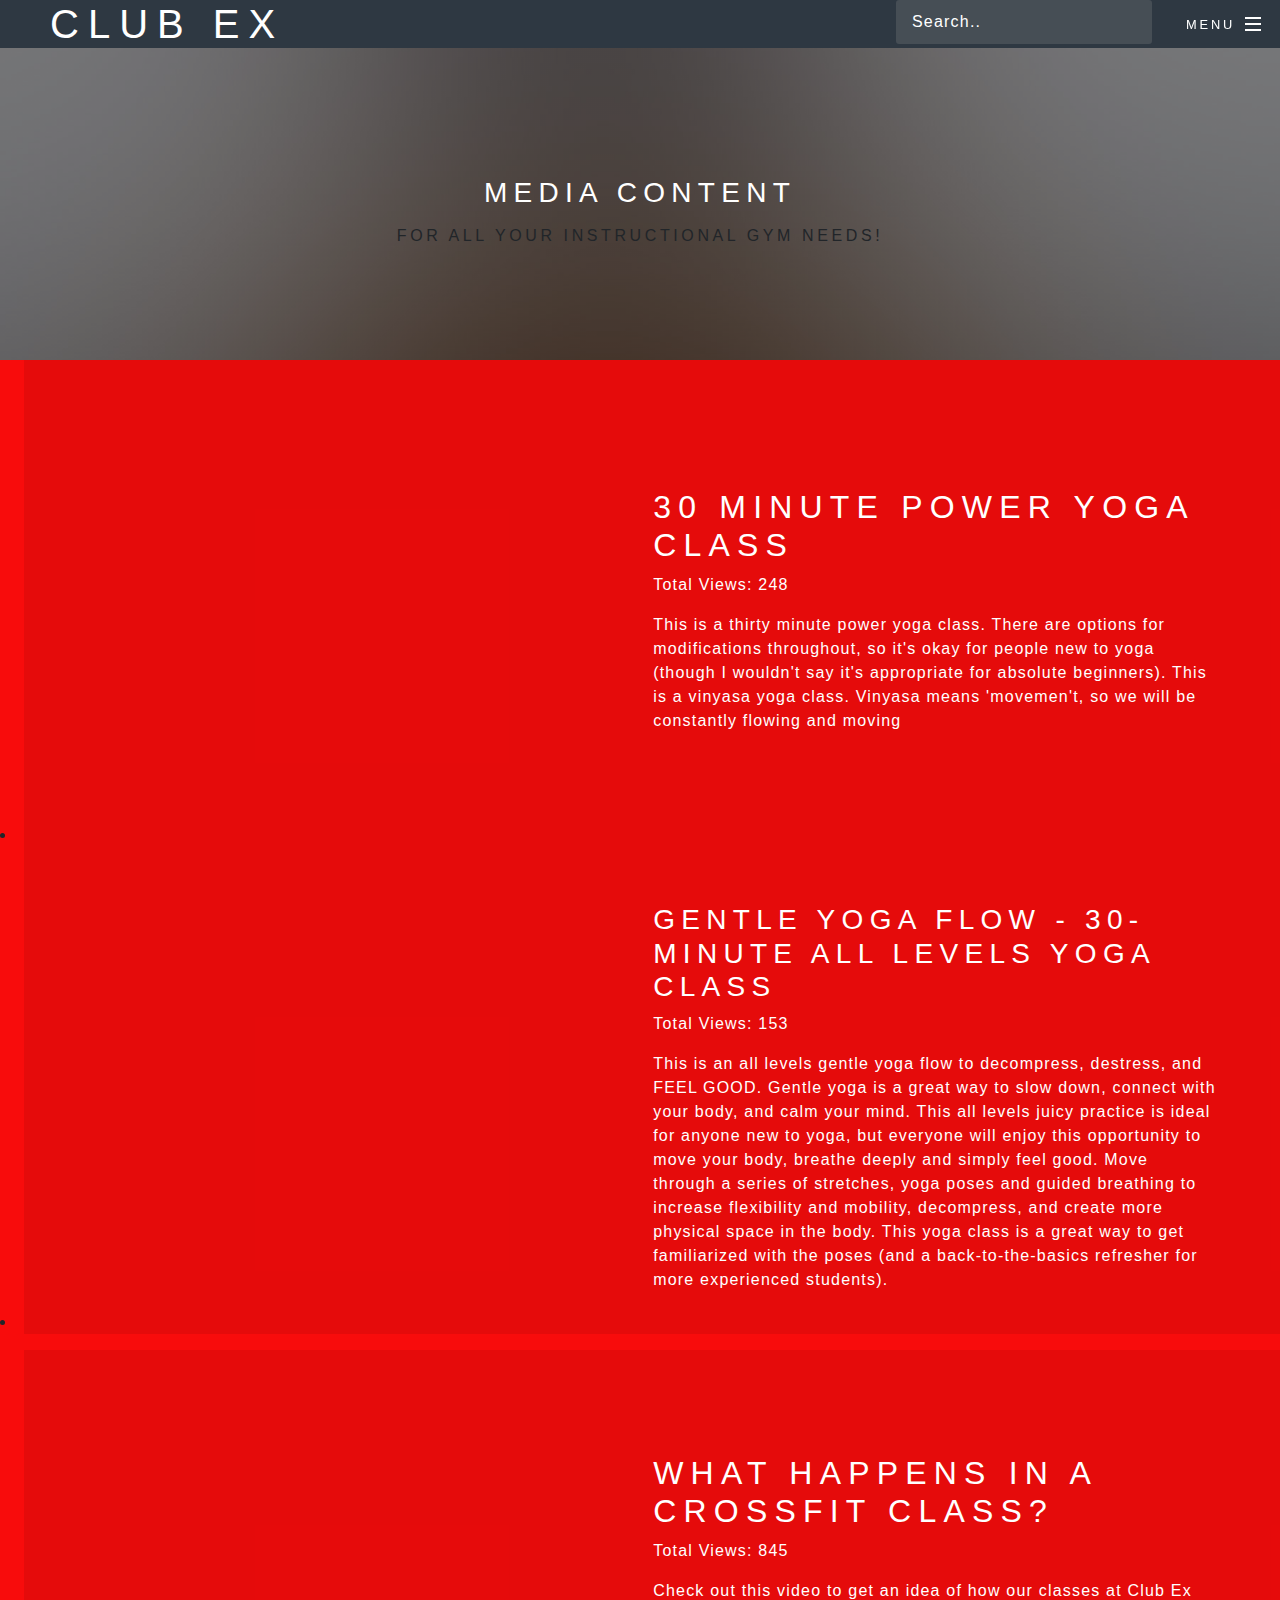
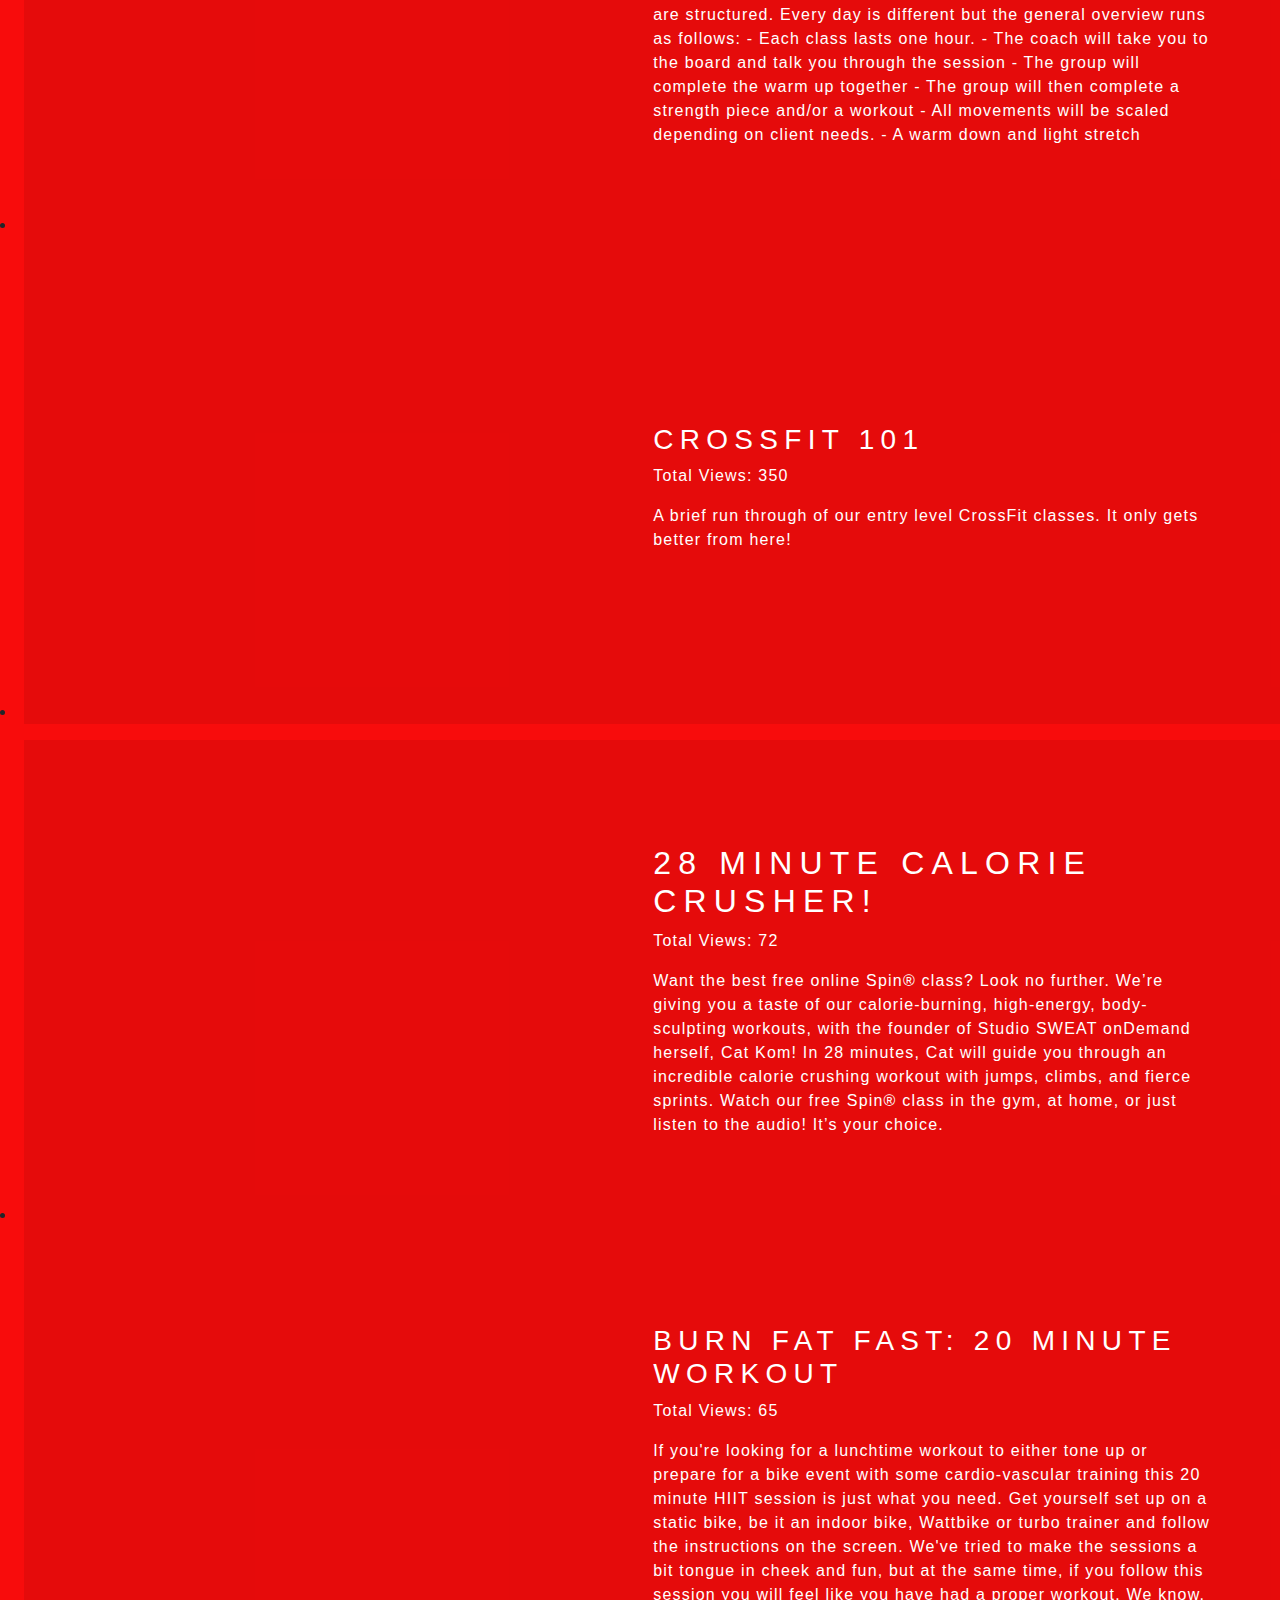
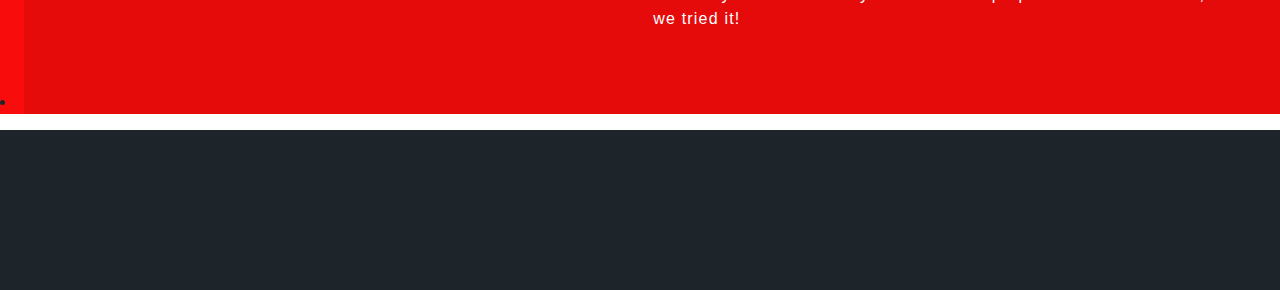
<file: yogaContent.html>
<!DOCTYPE HTML>
<html>
	<head>
		<title>Club Ex Content</title>
		<meta charset="utf-8" />
		<meta name="viewport" content="width=device-width, initial-scale=1, user-scalable=no" />
		<link rel="stylesheet" href="assets/css/main.css" />
		<noscript><link rel="stylesheet" href="assets/css/noscript.css" /></noscript>
		<script>
		var count = 0;
		</script>
		<link rel="stylesheet" href="https://stackpath.bootstrapcdn.com/bootstrap/4.3.1/css/bootstrap.min.css" integrity="sha384-ggOyR0iXCbMQv3Xipma34MD+dH/1fQ784/j6cY/iJTQUOhcWr7x9JvoRxT2MZw1T" crossorigin="anonymous">
		<script src="https://code.jquery.com/jquery-3.3.1.slim.min.js" integrity="sha384-q8i/X+965DzO0rT7abK41JStQIAqVgRVzpbzo5smXKp4YfRvH+8abtTE1Pi6jizo" crossorigin="anonymous"></script>
		<script src="https://cdnjs.cloudflare.com/ajax/libs/popper.js/1.14.7/umd/popper.min.js" integrity="sha384-UO2eT0CpHqdSJQ6hJty5KVphtPhzWj9WO1clHTMGa3JDZwrnQq4sF86dIHNDz0W1" crossorigin="anonymous"></script>
		<script src="https://stackpath.bootstrapcdn.com/bootstrap/4.3.1/js/bootstrap.min.js" integrity="sha384-JjSmVgyd0p3pXB1rRibZUAYoIIy6OrQ6VrjIEaFf/nJGzIxFDsf4x0xIM+B07jRM" crossorigin="anonymous"></script>
	</head>
	<body class="is-preload" onload="sort()">

		<!-- Page Wrapper -->
			<div id="page-wrapper">

				<!-- Header -->
					<header id="header">
						<h1><a href="index.html">Club Ex</a></h1>
						<div style="margin-left:70%;margin-right:10%;color:white">
							<input type="text" id="mySearch" onkeyup="myFunction()" placeholder="Search.." title="Search for the classes">
						</div>
						<nav id="nav">
							<ul>
								<li class="special">
									<a href="#menu" class="menuToggle"><span>Menu</span></a>
									<div id="menu">
										<ul>
												<li><a href="index.html">Home</a></li>
												<li><a href="generic.html">Classes</a></li>
												<li><a href="elements.html">Media Content</a></li>
												<li><a href="./signup.html">Sign Up</a></li>
												<li><a href="./login.html">Log In</a></li>
										</ul>
									</div>
								</li>
							</ul>
						</nav>
					</header>

				<!-- Main -->
					<article id="main">
						<header>
							<h2>Media Content</h2>
							<p>For all your instructional gym needs!</p>
						</header>								
						<section id="two" class="wrapper alt style2">
								<ul id="yogaList">
										<li  id="153">
												<section class="spotlight">
													<div class="image"><iframe id="yoga1" width="640" height="480"
														src="https://www.youtube.com/embed/g13nVd7OLYs">
														</iframe></div><div class="content" id ="yoga1">
														<h3>Gentle Yoga Flow - 30-Minute All Levels Yoga Class</h3>
														<p style="color:#ffffff">Total Views: 153</p>
														<p style="color:#ffffff">This is an all levels gentle yoga flow to decompress, destress, and FEEL GOOD. 
			
																Gentle yoga is a great way to slow down, connect with your body, and calm your mind. This all levels juicy practice is ideal for anyone new to yoga, but everyone will enjoy this opportunity to move your body, breathe deeply and simply feel good. 
																
																Move through a series of stretches, yoga poses and guided breathing to increase flexibility and mobility, decompress, and create more physical space in the body. This yoga class is a great way to get familiarized with the poses (and a back-to-the-basics refresher for more experienced students).  </p>
													</div>
												</section>
											</li>
											<li id="248">
												<section class="spotlight">
														<div class="image"><iframe width="640" height="480"
															src="https://www.youtube.com/embed/qy_oIKf1ByM">
															</iframe></div>
														<div class="content">
														<h2>30 Minute Power Yoga Class</h2>
														<p style="color:#ffffff">Total Views: 248</p>
														<p style="color:#ffffff">This is a thirty minute power yoga class. There are options for modifications throughout, so it's okay for people new to yoga (though I wouldn't say it's appropriate for absolute beginners). This is a vinyasa yoga class. Vinyasa means 'movemen't, so we will be constantly flowing and moving </p>
													</div>
												</section>
											</li>
										</ul>
							<ul id="crossfitList">
								<li id="350">
									<section class="spotlight">
											<div class="image"><iframe width="640" height="480"
												src="https://www.youtube.com/embed/eBvy_A2jTmk">
												</iframe></div><div class="content">
												<h3>CrossFit 101</h3>
												<p style="color:#ffffff">Total Views: 350</p>
												<p style="color:#ffffff">A brief run through of our entry level CrossFit classes. It only gets better from here!</p>
											</div>
										</section>
								</li>
								<li id="845">
									<section class="spotlight">
											<div class="image"><iframe width="640" height="480"
												src="https://www.youtube.com/embed/NzvBbUozSAY">
												</iframe></div>
											<div class="content">
											<h2>What Happens in a CrossFit Class?</h2>
											<p style="color:#ffffff">Total Views: 845</p>
											<p style="color:#ffffff">Check out this video to get an idea of how our classes at Club Ex are structured. Every day is different but the general overview runs as follows:
														- Each class lasts one hour.
														- The coach will take you to the board and talk you through the session
														- The group will complete the warm up together
														- The group will then complete a strength piece and/or a workout
														- All movements will be scaled depending on client needs.
														- A warm down and light stretch</p>
											</div>
									</section>
									</li>
							</ul>
							<ul id="spinList">
									<li id="65">
										<section class="spotlight">
												<div class="image"><iframe width="640" height="480"
													src="https://www.youtube.com/embed/4Hl1WAGKjMc">
													</iframe></div><div class="content">
													<h3>Burn Fat Fast: 20 Minute Workout</h3>
													<p style="color:#ffffff">Total Views: 65</p>
													<p style="color:#ffffff">If you're looking for a lunchtime workout to either tone up or prepare for a bike event with some cardio-vascular training this 20 minute HIIT session is just what you need. Get yourself set up on a static bike, be it an indoor bike, Wattbike or turbo trainer and follow the instructions on the screen. We've tried to make the sessions a bit tongue in cheek and fun, but at the same time, if you follow this session you will feel like you have had a proper workout. We know, we tried it!</p>
												</div>
											</section>
										</li>
										<li id="72"> 
											<section class="spotlight">
													<div class="image"><iframe width="640" height="480"
														src="https://www.youtube.com/embed/qo9cSpP3eGU">
														</iframe></div>
													<div class="content">
													<h2>28 Minute Calorie Crusher!</h2>
													<p style="color:#ffffff">Total Views: 72</p>
													<p style="color:#ffffff">Want the best free online Spin® class? Look no further. We’re giving you a taste of our calorie-burning, high-energy, body-sculpting workouts, with the founder of Studio SWEAT onDemand herself, Cat Kom!

															In 28 minutes, Cat will guide you through an incredible calorie crushing workout with jumps, climbs, and fierce sprints.
															
															Watch our free Spin® class in the gym, at home, or just listen to the audio! It’s your choice.</p>
												</div>
											</section>
										</li>
									</ul>
								</section>
					</article>

				<!-- Footer -->
					<footer id="footer">
					</footer>

			</div>

		<!-- Scripts -->
			<script src="assets/js/jquery.min.js"></script>
			<script src="assets/js/jquery.scrollex.min.js"></script>
			<script src="assets/js/jquery.scrolly.min.js"></script>
			<script src="assets/js/browser.min.js"></script>
			<script src="assets/js/breakpoints.min.js"></script>
			<script src="assets/js/util.js"></script>
			<script src="assets/js/main.js"></script>
			<script>
					$(document).ready(()=> {
						$("#crossfitList li").sort(function(a, b) {
							return parseInt(b.id) - parseInt(a.id);
							}).each(function() {
							var elem = $(this);
							elem.remove();
							$(elem).appendTo("#crossfitList");
						});
						$("#spinList li").sort(function(a, b) {
							return parseInt(b.id) - parseInt(a.id);
							}).each(function() {
							var elem = $(this);
							elem.remove();
							$(elem).appendTo("#spinList");
						});
						$("#yogaList li").sort(function(a, b) {
							return parseInt(b.id) - parseInt(a.id);
							}).each(function() {
							var elem = $(this);
							elem.remove();
							$(elem).appendTo("#yogaList");
						});
					})
					
			</script>
	</body>
</html>
</file>
<file: assets/css/noscript.css>
/*
	Spectral by HTML5 UP
	html5up.net | @ajlkn
	Free for personal and commercial use under the CCA 3.0 license (html5up.net/license)
*/

/* Banner */

	body.is-preload #banner h2 {
		-moz-transform: none;
		-webkit-transform: none;
		-ms-transform: none;
		transform: none;
		opacity: 1;
	}

		body.is-preload #banner h2:before, body.is-preload #banner h2:after {
			width: 100%;
		}

	body.is-preload #banner .more {
		-moz-transform: none;
		-webkit-transform: none;
		-ms-transform: none;
		transform: none;
		opacity: 1;
	}

	body.is-preload #banner:after {
		opacity: 0;
	}
</file>
<file: assets/css/main.css>
@import url(fontawesome-all.min.css);
@import url("https://fonts.googleapis.com/css?family=Open+Sans:400,400italic,600,600italic,800,800italic");


.carousel-control-prev-icon,
.carousel-control-next-icon {
  height: 100px;
  width: 100px;
  outline: red;
  background-size: 100%, 100%;
  border-radius: 100%;
  border: 2px solid red;
  background-image: none;
}



html, body, div, span, applet, object,
iframe, h1, h2, h3, h4, h5, h6, p, blockquote,
pre, a, abbr, acronym, address, big, cite,
code, del, dfn, em, img, ins, kbd, q, s, samp,
small, strike, strong, sub, sup, tt, var, b,
u, i, center, dl, dt, dd, ol, ul, li, fieldset,
form, label, legend, table, caption, tbody,
tfoot, thead, tr, th, td, article, aside,
canvas, details, embed, figure, figcaption,
footer, header, hgroup, menu, nav, output, ruby,
section, summary, time, mark, audio, video {
	margin: 0;
	padding: 0;
	border: 0;
	font-size: 100%;
	font: inherit;
	vertical-align: baseline;}

article, aside, details, figcaption, figure,
footer, header, hgroup, menu, nav, section {
	display: block;}

body {
	line-height: 1;
}

ol, ul {
	list-style: none;
}

blockquote, q {
	quotes: none;
}

	blockquote:before, blockquote:after, q:before, q:after {
		content: '';
		content: none;
	}

table {
	border-collapse: collapse;
	border-spacing: 0;
}

body {
	-webkit-text-size-adjust: none;
}

mark {
	background-color: transparent;
	color: inherit;
}

input::-moz-focus-inner {
	border: 0;
	padding: 0;
}

input, select, textarea {
	-moz-appearance: none;
	-webkit-appearance: none;
	-ms-appearance: none;
	appearance: none;
}

/* Basic */

	@-ms-viewport {
		width: device-width;
	}

	html {
		box-sizing: border-box;
	}

	*, *:before, *:after {
		box-sizing: inherit;
	}

	body {
		background: #2e3842;
	}

		body.is-preload *, body.is-preload *:before, body.is-preload *:after {
			-moz-animation: none !important;
			-webkit-animation: none !important;
			-ms-animation: none !important;
			animation: none !important;
			-moz-transition: none !important;
			-webkit-transition: none !important;
			-ms-transition: none !important;
			transition: none !important;
		}

	body, input, select, textarea {
		color: #fff;
		font-family: "Open Sans", Helvetica, sans-serif;
		font-size: 15pt;
		font-weight: 400;
		letter-spacing: 0.075em;
		line-height: 1.65em;
	}

		@media screen and (max-width: 1680px) {

			body, input, select, textarea {
				font-size: 13pt;
			}

		}

		@media screen and (max-width: 1280px) {

			body, input, select, textarea {
				font-size: 12pt;
			}

		}

		@media screen and (max-width: 736px) {

			body, input, select, textarea {
				font-size: 11pt;
				letter-spacing: 0.0375em;
			}

		}

	a {
		-moz-transition: color 0.2s ease, border-bottom-color 0.2s ease;
		-webkit-transition: color 0.2s ease, border-bottom-color 0.2s ease;
		-ms-transition: color 0.2s ease, border-bottom-color 0.2s ease;
		transition: color 0.2s ease, border-bottom-color 0.2s ease;
		border-bottom: dotted 1px;
		color: inherit;
		text-decoration: none;
	}

		a:hover {
			border-bottom-color: transparent;
		}

	strong, b {
		color: #fff;
		font-weight: 600;
	}

	em, i {
		font-style: italic;
	}

	p {
		margin: 0 0 2em 0;
	}

	h1, h2, h3, h4, h5, h6 {
		color: #fff;
		font-weight: 800;
		letter-spacing: 0.225em;
		line-height: 1em;
		margin: 0 0 1em 0;
		text-transform: uppercase;
	}

		h1 a, h2 a, h3 a, h4 a, h5 a, h6 a {
			color: inherit;
			text-decoration: none;
		}

	h2 {
		font-size: 1.35em;
		line-height: 1.75em;
	}

		@media screen and (max-width: 736px) {

			h2 {
				font-size: 1.1em;
				line-height: 1.65em;
			}

		}

	h3 {
		font-size: 1.15em;
		line-height: 1.75em;
	}

		@media screen and (max-width: 736px) {

			h3 {
				font-size: 1em;
				line-height: 1.65em;
			}

		}

	h4 {
		font-size: 1em;
		line-height: 1.5em;
	}

	h5 {
		font-size: 0.8em;
		line-height: 1.5em;
	}

	h6 {
		font-size: 0.7em;
		line-height: 1.5em;
	}

	sub {
		font-size: 0.8em;
		position: relative;
		top: 0.5em;
	}

	sup {
		font-size: 0.8em;
		position: relative;
		top: -0.5em;
	}

	hr {
		border: 0;
		border-bottom: solid 2px #fff;
		margin: 3em 0;
	}

		hr.major {
			margin: 4.5em 0;
		}

	blockquote {
		border-left: solid 4px #fff;
		font-style: italic;
		margin: 0 0 2em 0;
		padding: 0.5em 0 0.5em 2em;
	}

	code {
		background: rgba(144, 144, 144, 0.25);
		border-radius: 3px;
		font-family: "Courier New", monospace;
		font-size: 0.9em;
		letter-spacing: 0;
		margin: 0 0.25em;
		padding: 0.25em 0.65em;
	}

	pre {
		-webkit-overflow-scrolling: touch;
		font-family: "Courier New", monospace;
		font-size: 0.9em;
		margin: 0 0 2em 0;
	}

		pre code {
			display: block;
			line-height: 1.75em;
			padding: 1em 1.5em;
			overflow-x: auto;
		}

	.align-left {
		text-align: left;
	}

	.align-center {
		text-align: center;
	}

	.align-right {
		text-align: right;
	}

/* Row */

	.row {
		display: flex;
		flex-wrap: wrap;
		box-sizing: border-box;
		align-items: stretch;
	}

		.row > * {
			box-sizing: border-box;
		}

		.row.gtr-uniform > * > :last-child {
			margin-bottom: 0;
		}

		.row.aln-left {
			justify-content: flex-start;
		}

		.row.aln-center {
			justify-content: center;
		}

		.row.aln-right {
			justify-content: flex-end;
		}

		.row.aln-top {
			align-items: flex-start;
		}

		.row.aln-middle {
			align-items: center;
		}

		.row.aln-bottom {
			align-items: flex-end;
		}

		.row > .imp {
			order: -1;
		}

		.row > .col-1 {
			width: 8.33333%;
		}

		.row > .off-1 {
			margin-left: 8.33333%;
		}

		.row > .col-2 {
			width: 16.66667%;
		}

		.row > .off-2 {
			margin-left: 16.66667%;
		}

		.row > .col-3 {
			width: 25%;
		}

		.row > .off-3 {
			margin-left: 25%;
		}

		.row > .col-4 {
			width: 33.33333%;
		}

		.row > .off-4 {
			margin-left: 33.33333%;
		}

		.row > .col-5 {
			width: 41.66667%;
		}

		.row > .off-5 {
			margin-left: 41.66667%;
		}

		.row > .col-6 {
			width: 50%;
		}

		.row > .off-6 {
			margin-left: 50%;
		}

		.row > .col-7 {
			width: 58.33333%;
		}

		.row > .off-7 {
			margin-left: 58.33333%;
		}

		.row > .col-8 {
			width: 66.66667%;
		}

		.row > .off-8 {
			margin-left: 66.66667%;
		}

		.row > .col-9 {
			width: 75%;
		}

		.row > .off-9 {
			margin-left: 75%;
		}

		.row > .col-10 {
			width: 83.33333%;
		}

		.row > .off-10 {
			margin-left: 83.33333%;
		}

		.row > .col-11 {
			width: 91.66667%;
		}

		.row > .off-11 {
			margin-left: 91.66667%;
		}

		.row > .col-12 {
			width: 100%;
		}

		.row > .off-12 {
			margin-left: 100%;
		}

		.row.gtr-0 {
			margin-top: 0;
			margin-left: 0em;
		}

			.row.gtr-0 > * {
				padding: 0 0 0 0em;
			}

			.row.gtr-0.gtr-uniform {
				margin-top: 0em;
			}

				.row.gtr-0.gtr-uniform > * {
					padding-top: 0em;
				}

		.row.gtr-25 {
			margin-top: 0;
			margin-left: -0.375em;
		}

			.row.gtr-25 > * {
				padding: 0 0 0 0.375em;
			}

			.row.gtr-25.gtr-uniform {
				margin-top: -0.375em;
			}

				.row.gtr-25.gtr-uniform > * {
					padding-top: 0.375em;
				}

		.row.gtr-50 {
			margin-top: 0;
			margin-left: -0.75em;
		}

			.row.gtr-50 > * {
				padding: 0 0 0 0.75em;
			}

			.row.gtr-50.gtr-uniform {
				margin-top: -0.75em;
			}

				.row.gtr-50.gtr-uniform > * {
					padding-top: 0.75em;
				}

		.row {
			margin-top: 0;
			margin-left: -1.5em;
		}

			.row > * {
				padding: 0 0 0 1.5em;
			}

			.row.gtr-uniform {
				margin-top: -1.5em;
			}

				.row.gtr-uniform > * {
					padding-top: 1.5em;
				}

		.row.gtr-150 {
			margin-top: 0;
			margin-left: -2.25em;
		}

			.row.gtr-150 > * {
				padding: 0 0 0 2.25em;
			}

			.row.gtr-150.gtr-uniform {
				margin-top: -2.25em;
			}

				.row.gtr-150.gtr-uniform > * {
					padding-top: 2.25em;
				}

		.row.gtr-200 {
			margin-top: 0;
			margin-left: -3em;
		}

			.row.gtr-200 > * {
				padding: 0 0 0 3em;
			}

			.row.gtr-200.gtr-uniform {
				margin-top: -3em;
			}

				.row.gtr-200.gtr-uniform > * {
					padding-top: 3em;
				}

		@media screen and (max-width: 1680px) {

			.row {
				display: flex;
				flex-wrap: wrap;
				box-sizing: border-box;
				align-items: stretch;
			}

				.row > * {
					box-sizing: border-box;
				}

				.row.gtr-uniform > * > :last-child {
					margin-bottom: 0;
				}

				.row.aln-left {
					justify-content: flex-start;
				}

				.row.aln-center {
					justify-content: center;
				}

				.row.aln-right {
					justify-content: flex-end;
				}

				.row.aln-top {
					align-items: flex-start;
				}

				.row.aln-middle {
					align-items: center;
				}

				.row.aln-bottom {
					align-items: flex-end;
				}

				.row > .imp-xlarge {
					order: -1;
				}

				.row > .col-1-xlarge {
					width: 8.33333%;
				}

				.row > .off-1-xlarge {
					margin-left: 8.33333%;
				}

				.row > .col-2-xlarge {
					width: 16.66667%;
				}

				.row > .off-2-xlarge {
					margin-left: 16.66667%;
				}

				.row > .col-3-xlarge {
					width: 25%;
				}

				.row > .off-3-xlarge {
					margin-left: 25%;
				}

				.row > .col-4-xlarge {
					width: 33.33333%;
				}

				.row > .off-4-xlarge {
					margin-left: 33.33333%;
				}

				.row > .col-5-xlarge {
					width: 41.66667%;
				}

				.row > .off-5-xlarge {
					margin-left: 41.66667%;
				}

				.row > .col-6-xlarge {
					width: 50%;
				}

				.row > .off-6-xlarge {
					margin-left: 50%;
				}

				.row > .col-7-xlarge {
					width: 58.33333%;
				}

				.row > .off-7-xlarge {
					margin-left: 58.33333%;
				}

				.row > .col-8-xlarge {
					width: 66.66667%;
				}

				.row > .off-8-xlarge {
					margin-left: 66.66667%;
				}

				.row > .col-9-xlarge {
					width: 75%;
				}

				.row > .off-9-xlarge {
					margin-left: 75%;
				}

				.row > .col-10-xlarge {
					width: 83.33333%;
				}

				.row > .off-10-xlarge {
					margin-left: 83.33333%;
				}

				.row > .col-11-xlarge {
					width: 91.66667%;
				}

				.row > .off-11-xlarge {
					margin-left: 91.66667%;
				}

				.row > .col-12-xlarge {
					width: 100%;
				}

				.row > .off-12-xlarge {
					margin-left: 100%;
				}

				.row.gtr-0 {
					margin-top: 0;
					margin-left: 0em;
				}

					.row.gtr-0 > * {
						padding: 0 0 0 0em;
					}

					.row.gtr-0.gtr-uniform {
						margin-top: 0em;
					}

						.row.gtr-0.gtr-uniform > * {
							padding-top: 0em;
						}

				.row.gtr-25 {
					margin-top: 0;
					margin-left: -0.375em;
				}

					.row.gtr-25 > * {
						padding: 0 0 0 0.375em;
					}

					.row.gtr-25.gtr-uniform {
						margin-top: -0.375em;
					}

						.row.gtr-25.gtr-uniform > * {
							padding-top: 0.375em;
						}

				.row.gtr-50 {
					margin-top: 0;
					margin-left: -0.75em;
				}

					.row.gtr-50 > * {
						padding: 0 0 0 0.75em;
					}

					.row.gtr-50.gtr-uniform {
						margin-top: -0.75em;
					}

						.row.gtr-50.gtr-uniform > * {
							padding-top: 0.75em;
						}

				.row {
					margin-top: 0;
					margin-left: -1.5em;
				}

					.row > * {
						padding: 0 0 0 1.5em;
					}

					.row.gtr-uniform {
						margin-top: -1.5em;
					}

						.row.gtr-uniform > * {
							padding-top: 1.5em;
						}

				.row.gtr-150 {
					margin-top: 0;
					margin-left: -2.25em;
				}

					.row.gtr-150 > * {
						padding: 0 0 0 2.25em;
					}

					.row.gtr-150.gtr-uniform {
						margin-top: -2.25em;
					}

						.row.gtr-150.gtr-uniform > * {
							padding-top: 2.25em;
						}

				.row.gtr-200 {
					margin-top: 0;
					margin-left: -3em;
				}

					.row.gtr-200 > * {
						padding: 0 0 0 3em;
					}

					.row.gtr-200.gtr-uniform {
						margin-top: -3em;
					}

						.row.gtr-200.gtr-uniform > * {
							padding-top: 3em;
						}

		}

		@media screen and (max-width: 1280px) {

			.row {
				display: flex;
				flex-wrap: wrap;
				box-sizing: border-box;
				align-items: stretch;
			}

				.row > * {
					box-sizing: border-box;
				}

				.row.gtr-uniform > * > :last-child {
					margin-bottom: 0;
				}

				.row.aln-left {
					justify-content: flex-start;
				}

				.row.aln-center {
					justify-content: center;
				}

				.row.aln-right {
					justify-content: flex-end;
				}

				.row.aln-top {
					align-items: flex-start;
				}

				.row.aln-middle {
					align-items: center;
				}

				.row.aln-bottom {
					align-items: flex-end;
				}

				.row > .imp-large {
					order: -1;
				}

				.row > .col-1-large {
					width: 8.33333%;
				}

				.row > .off-1-large {
					margin-left: 8.33333%;
				}

				.row > .col-2-large {
					width: 16.66667%;
				}

				.row > .off-2-large {
					margin-left: 16.66667%;
				}

				.row > .col-3-large {
					width: 25%;
				}

				.row > .off-3-large {
					margin-left: 25%;
				}

				.row > .col-4-large {
					width: 33.33333%;
				}

				.row > .off-4-large {
					margin-left: 33.33333%;
				}

				.row > .col-5-large {
					width: 41.66667%;
				}

				.row > .off-5-large {
					margin-left: 41.66667%;
				}

				.row > .col-6-large {
					width: 50%;
				}

				.row > .off-6-large {
					margin-left: 50%;
				}

				.row > .col-7-large {
					width: 58.33333%;
				}

				.row > .off-7-large {
					margin-left: 58.33333%;
				}

				.row > .col-8-large {
					width: 66.66667%;
				}

				.row > .off-8-large {
					margin-left: 66.66667%;
				}

				.row > .col-9-large {
					width: 75%;
				}

				.row > .off-9-large {
					margin-left: 75%;
				}

				.row > .col-10-large {
					width: 83.33333%;
				}

				.row > .off-10-large {
					margin-left: 83.33333%;
				}

				.row > .col-11-large {
					width: 91.66667%;
				}

				.row > .off-11-large {
					margin-left: 91.66667%;
				}

				.row > .col-12-large {
					width: 100%;
				}

				.row > .off-12-large {
					margin-left: 100%;
				}

				.row.gtr-0 {
					margin-top: 0;
					margin-left: 0em;
				}

					.row.gtr-0 > * {
						padding: 0 0 0 0em;
					}

					.row.gtr-0.gtr-uniform {
						margin-top: 0em;
					}

						.row.gtr-0.gtr-uniform > * {
							padding-top: 0em;
						}

				.row.gtr-25 {
					margin-top: 0;
					margin-left: -0.375em;
				}

					.row.gtr-25 > * {
						padding: 0 0 0 0.375em;
					}

					.row.gtr-25.gtr-uniform {
						margin-top: -0.375em;
					}

						.row.gtr-25.gtr-uniform > * {
							padding-top: 0.375em;
						}

				.row.gtr-50 {
					margin-top: 0;
					margin-left: -0.75em;
				}

					.row.gtr-50 > * {
						padding: 0 0 0 0.75em;
					}

					.row.gtr-50.gtr-uniform {
						margin-top: -0.75em;
					}

						.row.gtr-50.gtr-uniform > * {
							padding-top: 0.75em;
						}

				.row {
					margin-top: 0;
					margin-left: -1.5em;
				}

					.row > * {
						padding: 0 0 0 1.5em;
					}

					.row.gtr-uniform {
						margin-top: -1.5em;
					}

						.row.gtr-uniform > * {
							padding-top: 1.5em;
						}

				.row.gtr-150 {
					margin-top: 0;
					margin-left: -2.25em;
				}

					.row.gtr-150 > * {
						padding: 0 0 0 2.25em;
					}

					.row.gtr-150.gtr-uniform {
						margin-top: -2.25em;
					}

						.row.gtr-150.gtr-uniform > * {
							padding-top: 2.25em;
						}

				.row.gtr-200 {
					margin-top: 0;
					margin-left: -3em;
				}

					.row.gtr-200 > * {
						padding: 0 0 0 3em;
					}

					.row.gtr-200.gtr-uniform {
						margin-top: -3em;
					}

						.row.gtr-200.gtr-uniform > * {
							padding-top: 3em;
						}

		}

		@media screen and (max-width: 980px) {

			.row {
				display: flex;
				flex-wrap: wrap;
				box-sizing: border-box;
				align-items: stretch;
			}

				.row > * {
					box-sizing: border-box;
				}

				.row.gtr-uniform > * > :last-child {
					margin-bottom: 0;
				}

				.row.aln-left {
					justify-content: flex-start;
				}

				.row.aln-center {
					justify-content: center;
				}

				.row.aln-right {
					justify-content: flex-end;
				}

				.row.aln-top {
					align-items: flex-start;
				}

				.row.aln-middle {
					align-items: center;
				}

				.row.aln-bottom {
					align-items: flex-end;
				}

				.row > .imp-medium {
					order: -1;
				}

				.row > .col-1-medium {
					width: 8.33333%;
				}

				.row > .off-1-medium {
					margin-left: 8.33333%;
				}

				.row > .col-2-medium {
					width: 16.66667%;
				}

				.row > .off-2-medium {
					margin-left: 16.66667%;
				}

				.row > .col-3-medium {
					width: 25%;
				}

				.row > .off-3-medium {
					margin-left: 25%;
				}

				.row > .col-4-medium {
					width: 33.33333%;
				}

				.row > .off-4-medium {
					margin-left: 33.33333%;
				}

				.row > .col-5-medium {
					width: 41.66667%;
				}

				.row > .off-5-medium {
					margin-left: 41.66667%;
				}

				.row > .col-6-medium {
					width: 50%;
				}

				.row > .off-6-medium {
					margin-left: 50%;
				}

				.row > .col-7-medium {
					width: 58.33333%;
				}

				.row > .off-7-medium {
					margin-left: 58.33333%;
				}

				.row > .col-8-medium {
					width: 66.66667%;
				}

				.row > .off-8-medium {
					margin-left: 66.66667%;
				}

				.row > .col-9-medium {
					width: 75%;
				}

				.row > .off-9-medium {
					margin-left: 75%;
				}

				.row > .col-10-medium {
					width: 83.33333%;
				}

				.row > .off-10-medium {
					margin-left: 83.33333%;
				}

				.row > .col-11-medium {
					width: 91.66667%;
				}

				.row > .off-11-medium {
					margin-left: 91.66667%;
				}

				.row > .col-12-medium {
					width: 100%;
				}

				.row > .off-12-medium {
					margin-left: 100%;
				}

				.row.gtr-0 {
					margin-top: 0;
					margin-left: 0em;
				}

					.row.gtr-0 > * {
						padding: 0 0 0 0em;
					}

					.row.gtr-0.gtr-uniform {
						margin-top: 0em;
					}

						.row.gtr-0.gtr-uniform > * {
							padding-top: 0em;
						}

				.row.gtr-25 {
					margin-top: 0;
					margin-left: -0.375em;
				}

					.row.gtr-25 > * {
						padding: 0 0 0 0.375em;
					}

					.row.gtr-25.gtr-uniform {
						margin-top: -0.375em;
					}

						.row.gtr-25.gtr-uniform > * {
							padding-top: 0.375em;
						}

				.row.gtr-50 {
					margin-top: 0;
					margin-left: -0.75em;
				}

					.row.gtr-50 > * {
						padding: 0 0 0 0.75em;
					}

					.row.gtr-50.gtr-uniform {
						margin-top: -0.75em;
					}

						.row.gtr-50.gtr-uniform > * {
							padding-top: 0.75em;
						}

				.row {
					margin-top: 0;
					margin-left: -1.5em;
				}

					.row > * {
						padding: 0 0 0 1.5em;
					}

					.row.gtr-uniform {
						margin-top: -1.5em;
					}

						.row.gtr-uniform > * {
							padding-top: 1.5em;
						}

				.row.gtr-150 {
					margin-top: 0;
					margin-left: -2.25em;
				}

					.row.gtr-150 > * {
						padding: 0 0 0 2.25em;
					}

					.row.gtr-150.gtr-uniform {
						margin-top: -2.25em;
					}

						.row.gtr-150.gtr-uniform > * {
							padding-top: 2.25em;
						}

				.row.gtr-200 {
					margin-top: 0;
					margin-left: -3em;
				}

					.row.gtr-200 > * {
						padding: 0 0 0 3em;
					}

					.row.gtr-200.gtr-uniform {
						margin-top: -3em;
					}

						.row.gtr-200.gtr-uniform > * {
							padding-top: 3em;
						}

		}

		@media screen and (max-width: 736px) {

			.row {
				display: flex;
				flex-wrap: wrap;
				box-sizing: border-box;
				align-items: stretch;
			}

				.row > * {
					box-sizing: border-box;
				}

				.row.gtr-uniform > * > :last-child {
					margin-bottom: 0;
				}

				.row.aln-left {
					justify-content: flex-start;
				}

				.row.aln-center {
					justify-content: center;
				}

				.row.aln-right {
					justify-content: flex-end;
				}

				.row.aln-top {
					align-items: flex-start;
				}

				.row.aln-middle {
					align-items: center;
				}

				.row.aln-bottom {
					align-items: flex-end;
				}

				.row > .imp-small {
					order: -1;
				}

				.row > .col-1-small {
					width: 8.33333%;
				}

				.row > .off-1-small {
					margin-left: 8.33333%;
				}

				.row > .col-2-small {
					width: 16.66667%;
				}

				.row > .off-2-small {
					margin-left: 16.66667%;
				}

				.row > .col-3-small {
					width: 25%;
				}

				.row > .off-3-small {
					margin-left: 25%;
				}

				.row > .col-4-small {
					width: 33.33333%;
				}

				.row > .off-4-small {
					margin-left: 33.33333%;
				}

				.row > .col-5-small {
					width: 41.66667%;
				}

				.row > .off-5-small {
					margin-left: 41.66667%;
				}

				.row > .col-6-small {
					width: 50%;
				}

				.row > .off-6-small {
					margin-left: 50%;
				}

				.row > .col-7-small {
					width: 58.33333%;
				}

				.row > .off-7-small {
					margin-left: 58.33333%;
				}

				.row > .col-8-small {
					width: 66.66667%;
				}

				.row > .off-8-small {
					margin-left: 66.66667%;
				}

				.row > .col-9-small {
					width: 75%;
				}

				.row > .off-9-small {
					margin-left: 75%;
				}

				.row > .col-10-small {
					width: 83.33333%;
				}

				.row > .off-10-small {
					margin-left: 83.33333%;
				}

				.row > .col-11-small {
					width: 91.66667%;
				}

				.row > .off-11-small {
					margin-left: 91.66667%;
				}

				.row > .col-12-small {
					width: 100%;
				}

				.row > .off-12-small {
					margin-left: 100%;
				}

				.row.gtr-0 {
					margin-top: 0;
					margin-left: 0em;
				}

					.row.gtr-0 > * {
						padding: 0 0 0 0em;
					}

					.row.gtr-0.gtr-uniform {
						margin-top: 0em;
					}

						.row.gtr-0.gtr-uniform > * {
							padding-top: 0em;
						}

				.row.gtr-25 {
					margin-top: 0;
					margin-left: -0.375em;
				}

					.row.gtr-25 > * {
						padding: 0 0 0 0.375em;
					}

					.row.gtr-25.gtr-uniform {
						margin-top: -0.375em;
					}

						.row.gtr-25.gtr-uniform > * {
							padding-top: 0.375em;
						}

				.row.gtr-50 {
					margin-top: 0;
					margin-left: -0.75em;
				}

					.row.gtr-50 > * {
						padding: 0 0 0 0.75em;
					}

					.row.gtr-50.gtr-uniform {
						margin-top: -0.75em;
					}

						.row.gtr-50.gtr-uniform > * {
							padding-top: 0.75em;
						}

				.row {
					margin-top: 0;
					margin-left: -1.5em;
				}

					.row > * {
						padding: 0 0 0 1.5em;
					}

					.row.gtr-uniform {
						margin-top: -1.5em;
					}

						.row.gtr-uniform > * {
							padding-top: 1.5em;
						}

				.row.gtr-150 {
					margin-top: 0;
					margin-left: -2.25em;
				}

					.row.gtr-150 > * {
						padding: 0 0 0 2.25em;
					}

					.row.gtr-150.gtr-uniform {
						margin-top: -2.25em;
					}

						.row.gtr-150.gtr-uniform > * {
							padding-top: 2.25em;
						}

				.row.gtr-200 {
					margin-top: 0;
					margin-left: -3em;
				}

					.row.gtr-200 > * {
						padding: 0 0 0 3em;
					}

					.row.gtr-200.gtr-uniform {
						margin-top: -3em;
					}

						.row.gtr-200.gtr-uniform > * {
							padding-top: 3em;
						}

		}

		@media screen and (max-width: 480px) {

			.row {
				display: flex;
				flex-wrap: wrap;
				box-sizing: border-box;
				align-items: stretch;
			}

				.row > * {
					box-sizing: border-box;
				}

				.row.gtr-uniform > * > :last-child {
					margin-bottom: 0;
				}

				.row.aln-left {
					justify-content: flex-start;
				}

				.row.aln-center {
					justify-content: center;
				}

				.row.aln-right {
					justify-content: flex-end;
				}

				.row.aln-top {
					align-items: flex-start;
				}

				.row.aln-middle {
					align-items: center;
				}

				.row.aln-bottom {
					align-items: flex-end;
				}

				.row > .imp-xsmall {
					order: -1;
				}

				.row > .col-1-xsmall {
					width: 8.33333%;
				}

				.row > .off-1-xsmall {
					margin-left: 8.33333%;
				}

				.row > .col-2-xsmall {
					width: 16.66667%;
				}

				.row > .off-2-xsmall {
					margin-left: 16.66667%;
				}

				.row > .col-3-xsmall {
					width: 25%;
				}

				.row > .off-3-xsmall {
					margin-left: 25%;
				}

				.row > .col-4-xsmall {
					width: 33.33333%;
				}

				.row > .off-4-xsmall {
					margin-left: 33.33333%;
				}

				.row > .col-5-xsmall {
					width: 41.66667%;
				}

				.row > .off-5-xsmall {
					margin-left: 41.66667%;
				}

				.row > .col-6-xsmall {
					width: 50%;
				}

				.row > .off-6-xsmall {
					margin-left: 50%;
				}

				.row > .col-7-xsmall {
					width: 58.33333%;
				}

				.row > .off-7-xsmall {
					margin-left: 58.33333%;
				}

				.row > .col-8-xsmall {
					width: 66.66667%;
				}

				.row > .off-8-xsmall {
					margin-left: 66.66667%;
				}

				.row > .col-9-xsmall {
					width: 75%;
				}

				.row > .off-9-xsmall {
					margin-left: 75%;
				}

				.row > .col-10-xsmall {
					width: 83.33333%;
				}

				.row > .off-10-xsmall {
					margin-left: 83.33333%;
				}

				.row > .col-11-xsmall {
					width: 91.66667%;
				}

				.row > .off-11-xsmall {
					margin-left: 91.66667%;
				}

				.row > .col-12-xsmall {
					width: 100%;
				}

				.row > .off-12-xsmall {
					margin-left: 100%;
				}

				.row.gtr-0 {
					margin-top: 0;
					margin-left: 0em;
				}

					.row.gtr-0 > * {
						padding: 0 0 0 0em;
					}

					.row.gtr-0.gtr-uniform {
						margin-top: 0em;
					}

						.row.gtr-0.gtr-uniform > * {
							padding-top: 0em;
						}

				.row.gtr-25 {
					margin-top: 0;
					margin-left: -0.375em;
				}

					.row.gtr-25 > * {
						padding: 0 0 0 0.375em;
					}

					.row.gtr-25.gtr-uniform {
						margin-top: -0.375em;
					}

						.row.gtr-25.gtr-uniform > * {
							padding-top: 0.375em;
						}

				.row.gtr-50 {
					margin-top: 0;
					margin-left: -0.75em;
				}

					.row.gtr-50 > * {
						padding: 0 0 0 0.75em;
					}

					.row.gtr-50.gtr-uniform {
						margin-top: -0.75em;
					}

						.row.gtr-50.gtr-uniform > * {
							padding-top: 0.75em;
						}

				.row {
					margin-top: 0;
					margin-left: -1.5em;
				}

					.row > * {
						padding: 0 0 0 1.5em;
					}

					.row.gtr-uniform {
						margin-top: -1.5em;
					}

						.row.gtr-uniform > * {
							padding-top: 1.5em;
						}

				.row.gtr-150 {
					margin-top: 0;
					margin-left: -2.25em;
				}

					.row.gtr-150 > * {
						padding: 0 0 0 2.25em;
					}

					.row.gtr-150.gtr-uniform {
						margin-top: -2.25em;
					}

						.row.gtr-150.gtr-uniform > * {
							padding-top: 2.25em;
						}

				.row.gtr-200 {
					margin-top: 0;
					margin-left: -3em;
				}

					.row.gtr-200 > * {
						padding: 0 0 0 3em;
					}

					.row.gtr-200.gtr-uniform {
						margin-top: -3em;
					}

						.row.gtr-200.gtr-uniform > * {
							padding-top: 3em;
						}

		}

/* Section/Article */

	section.special, article.special {
		text-align: center;
	}

	header p {
		color: rgba(255, 255, 255, 0.5);
		position: relative;
		top: -0.25em;
	}

	header h3 + p {
		font-size: 1.1em;
	}

	header h4 + p,
	header h5 + p,
	header h6 + p {
		font-size: 0.9em;
	}

	header.major {
		margin: 0 0 3.5em 0;
	}

		header.major h2, header.major h3, header.major h4, header.major h5, header.major h6 {
			border-bottom: solid 2px #fff;
			display: inline-block;
			padding-bottom: 1em;
			position: relative;
		}

			header.major h2:after, header.major h3:after, header.major h4:after, header.major h5:after, header.major h6:after {
				content: '';
				display: block;
				height: 1px;
			}

		header.major p {
			color: rgb(78, 75, 75);
			top: 0;
		}

		@media screen and (max-width: 736px) {

			header.major {
				margin: 0 0 2em 0;
			}

		}

	@media screen and (max-width: 980px) {

		header br {
			display: none;
		}

	}

/* Form */

	form {
		margin: 0 0 2em 0;
	}

	label {
		color: #fff;
		display: block;
		font-size: 0.9em;
		font-weight: 600;
		margin: 0 0 1em 0;
	}

	input[type="text"],
	input[type="password"],
	input[type="email"],
	select,
	textarea {
		-moz-appearance: none;
		-webkit-appearance: none;
		-ms-appearance: none;
		appearance: none;
		background-color: rgba(144, 144, 144, 0.25);
		border-radius: 3px;
		border: none;
		color: inherit;
		display: block;
		outline: 0;
		padding: 0 1em;
		text-decoration: none;
		width: 100%;
	}

		input[type="text"]:invalid,
		input[type="password"]:invalid,
		input[type="email"]:invalid,
		select:invalid,
		textarea:invalid {
			box-shadow: none;
		}

		input[type="text"]:focus,
		input[type="password"]:focus,
		input[type="email"]:focus,
		select:focus,
		textarea:focus {
			box-shadow: 0 0 0 2px #21b2a6;
		}

	select {
		background-size: 1.25em;
		background-repeat: no-repeat;
		background-position: calc(100% - 1em) center;
		height: 2.75em;
		padding-right: 2.75em;
		text-overflow: ellipsis;
	}

		select:focus::-ms-value {
			background-color: transparent;
		}

		select::-ms-expand {
			display: none;
		}

	input[type="text"],
	input[type="password"],
	input[type="email"],
	select {
		height: 2.75em;
	}

	textarea {
		padding: 0.75em 1em;
	}

	input[type="checkbox"],
	input[type="radio"] {
		-moz-appearance: default;
		-webkit-appearance: default;
		-ms-appearance: default;
		appearance: default;
		display: block;
		float: left;
		margin-right: -2em;
		opacity: 0;
		width: 1em;
		z-index: -1;
	}

		input[type="checkbox"] + label,
		input[type="radio"] + label {
			text-decoration: none;
			color: rgb(75, 72, 72);
			cursor: pointer;
			display: inline-block;
			font-size: 1em;
			font-weight: 400;
			padding-left: 2.4em;
			padding-right: 0.75em;
			position: relative;
		}

			input[type="checkbox"] + label:before,
			input[type="radio"] + label:before {
				-moz-osx-font-smoothing: grayscale;
				-webkit-font-smoothing: antialiased;
				display: inline-block;
				font-style: normal;
				font-variant: normal;
				text-rendering: auto;
				line-height: 1;
				text-transform: none !important;
				font-family: 'Font Awesome 5 Free';
				font-weight: 900;
			}

			input[type="checkbox"] + label:before,
			input[type="radio"] + label:before {
				background: rgba(136, 134, 134, 0.25);
				border-radius: 3px;
				content: '';
				display: inline-block;
				font-size: 0.8em;
				height: 2.0625em;
				left: 0;
				line-height: 2.0625em;
				position: absolute;
				text-align: center;
				top: 0;
				width: 2.0625em;
			}

		input[type="checkbox"]:checked + label:before,
		input[type="radio"]:checked + label:before {
			background: #eb2b3b;
			color: rgb(247, 242, 242);
			content: '\f00c';
		}

		input[type="checkbox"]:focus + label:before,
		input[type="radio"]:focus + label:before {
			box-shadow: 0 0 0 2px #c3eeea;
		}

	input[type="checkbox"] + label:before {
		border-radius: 3px;
	}

	input[type="radio"] + label:before {
		border-radius: 100%;
	}

	::-webkit-input-placeholder {
		color: white !important;
		opacity: 1.0;
	}

	:-moz-placeholder {
		color: rgba(255, 255, 255, 0.5) !important;
		opacity: 1.0;
	}

	::-moz-placeholder {
		color: rgba(255, 255, 255, 0.5) !important;
		opacity: 1.0;
	}

	:-ms-input-placeholder {
		color: rgba(255, 255, 255, 0.5) !important;
		opacity: 1.0;
	}

/* Box */

	.box {
		border-radius: 3px;
		border: solid 2px #fff;
		margin-bottom: 2em;
		padding: 1.5em;
	}

		.box > :last-child,
		.box > :last-child > :last-child,
		.box > :last-child > :last-child > :last-child {
			margin-bottom: 0;
		}

		.box.alt {
			border: 0;
			border-radius: 0;
			padding: 0;
		}

/* Icon */

	.icon {
		text-decoration: none;
		border-bottom: none;
		position: relative;
	}

		.icon:before {
			-moz-osx-font-smoothing: grayscale;
			-webkit-font-smoothing: antialiased;
			display: inline-block;
			font-style: normal;
			font-variant: normal;
			text-rendering: auto;
			line-height: 1;
			text-transform: none !important;
			font-family: 'Font Awesome 5 Free';
			font-weight: 400;
		}

		.icon > .label {
			display: none;
		}

		.icon:before {
			line-height: inherit;
		}

		.icon.solid:before {
			font-weight: 900;
		}

		.icon.brands:before {
			font-family: 'Font Awesome 5 Brands';
		}

		.icon.major {
			-moz-transform: rotate(-45deg);
			-webkit-transform: rotate(-45deg);
			-ms-transform: rotate(-45deg);
			transform: rotate(-45deg);
			border-radius: 3px;
			border: solid 2px #fff;
			display: inline-block;
			font-size: 1.35em;
			height: calc(3em + 2px);
			line-height: 3em;
			text-align: center;
			width: calc(3em + 2px);
		}

			.icon.major:before {
				-moz-transform: rotate(45deg);
				-webkit-transform: rotate(45deg);
				-ms-transform: rotate(45deg);
				transform: rotate(45deg);
				display: inline-block;
				font-size: 1.5em;
			}

			@media screen and (max-width: 736px) {

				.icon.major {
					font-size: 1em;
				}

			}

		.icon.style1 {
			color: #00ffcc;
		}

		.icon.style2 {
			color: #00f0ff;
		}

		.icon.style3 {
			color: #76ddff;
		}

/* Image */

	.image {
		border-radius: 3px;
		border: 0;
		display: inline-block;
		position: relative;
	}

		.image img {
			border-radius: 3px;
			display: block;
		}

		.image.left {
			float: left;
			margin: 0 2em 2em 0;
			top: 0.25em;
		}

		.image.right {
			float: right;
			margin: 0 0 2em 2em;
			top: 0.25em;
		}

		.image.left, .image.right {
			max-width: 40%;
		}

			.image.left img, .image.right img {
				width: 100%;
			}

		.image.fit {
			display: block;
			margin: 0 0 2em 0;
			width: 100%;
		}

			.image.fit img {
				width: 100%;
			}

/* List */

	ol {
		list-style: decimal;
		margin: 0 0 2em 0;
		padding-left: 1.25em;
	}

		ol li {
			padding-left: 0.25em;
		}

	ul {
		list-style: disc;
		margin: 0 0 2em 0;
		padding-left: 1em;
	}

		ul li {
			padding-left: 0.5em;
		}

		ul.alt {
			list-style: none;
			padding-left: 0;
		}

			ul.alt li {
				border-top: solid 1px #fff;
				padding: 0.5em 0;
			}

				ul.alt li:first-child {
					border-top: 0;
					padding-top: 0;
				}

	dl {
		margin: 0 0 2em 0;
	}

/* Actions */

	ul.actions {
		display: -moz-flex;
		display: -webkit-flex;
		display: -ms-flex;
		display: flex;
		cursor: default;
		list-style: none;
		margin-left: -1em;
		padding-left: 0;
	}

		ul.actions li {
			padding: 0 0 0 1em;
			vertical-align: middle;
		}

		ul.actions.special {
			-moz-justify-content: center;
			-webkit-justify-content: center;
			-ms-justify-content: center;
			justify-content: center;
			width: 100%;
			margin-left: 0;
		}

			ul.actions.special li:first-child {
				padding-left: 0;
			}

		ul.actions.stacked {
			-moz-flex-direction: column;
			-webkit-flex-direction: column;
			-ms-flex-direction: column;
			flex-direction: column;
			margin-left: 0;
		}

			ul.actions.stacked li {
				padding: 1em 0 0 0;
			}

				ul.actions.stacked li:first-child {
					padding-top: 0;
				}

		ul.actions.fit {
			width: calc(100% + 1em);
		}

			ul.actions.fit li {
				-moz-flex-grow: 1;
				-webkit-flex-grow: 1;
				-ms-flex-grow: 1;
				flex-grow: 1;
				-moz-flex-shrink: 1;
				-webkit-flex-shrink: 1;
				-ms-flex-shrink: 1;
				flex-shrink: 1;
				width: 100%;
			}

				ul.actions.fit li > * {
					width: 100%;
				}

			ul.actions.fit.stacked {
				width: 100%;
			}

		@media screen and (max-width: 480px) {

			ul.actions:not(.fixed) {
				-moz-flex-direction: column;
				-webkit-flex-direction: column;
				-ms-flex-direction: column;
				flex-direction: column;
				margin-left: 0;
				width: 100% !important;
			}

				ul.actions:not(.fixed) li {
					-moz-flex-grow: 1;
					-webkit-flex-grow: 1;
					-ms-flex-grow: 1;
					flex-grow: 1;
					-moz-flex-shrink: 1;
					-webkit-flex-shrink: 1;
					-ms-flex-shrink: 1;
					flex-shrink: 1;
					padding: 1em 0 0 0;
					text-align: center;
					width: 100%;
				}

					ul.actions:not(.fixed) li > * {
						width: 100%;
					}

					ul.actions:not(.fixed) li:first-child {
						padding-top: 0;
					}

					ul.actions:not(.fixed) li input[type="submit"],
					ul.actions:not(.fixed) li input[type="reset"],
					ul.actions:not(.fixed) li input[type="button"],
					ul.actions:not(.fixed) li button,
					ul.actions:not(.fixed) li .button {
						width: 100%;
					}

						ul.actions:not(.fixed) li input[type="submit"].icon:before,
						ul.actions:not(.fixed) li input[type="reset"].icon:before,
						ul.actions:not(.fixed) li input[type="button"].icon:before,
						ul.actions:not(.fixed) li button.icon:before,
						ul.actions:not(.fixed) li .button.icon:before {
							margin-left: -0.5em;
						}

		}

/* Icons */

	ul.icons {
		cursor: default;
		list-style: none;
		padding-left: 0;
	}

		ul.icons li {
			display: inline-block;
			padding: 0 1em 0 0;
		}

			ul.icons li:last-child {
				padding-right: 0 !important;
			}

		ul.icons.major {
			padding: 1em 0;
		}

			ul.icons.major li {
				padding-right: 3.5em;
			}

				@media screen and (max-width: 736px) {

					ul.icons.major li {
						padding: 0 1em !important;
					}

				}

/* Table */

	.table-wrapper {
		-webkit-overflow-scrolling: touch;
		overflow-x: auto;
	}

	table {
		margin: 0 0 2em 0;
		width: 100%;
	}

		table tbody tr {
			border: solid 1px #fff;
			border-left: 0;
			border-right: 0;
		}

			table tbody tr:nth-child(2n + 1) {
				background-color: rgba(144, 144, 144, 0.25);
			}

		table td {
			padding: 0.75em 0.75em;
		}

		table th {
			color: #fff;
			font-size: 0.9em;
			font-weight: 600;
			padding: 0 0.75em 0.75em 0.75em;
			text-align: left;
		}

		table thead {
			border-bottom: solid 2px #fff;
		}

		table tfoot {
			border-top: solid 2px #fff;
		}

		table.alt {
			border-collapse: separate;
		}

			table.alt tbody tr td {
				border: solid 1px #fff;
				border-left-width: 0;
				border-top-width: 0;
			}

				table.alt tbody tr td:first-child {
					border-left-width: 1px;
				}

			table.alt tbody tr:first-child td {
				border-top-width: 1px;
			}

			table.alt thead {
				border-bottom: 0;
			}

			table.alt tfoot {
				border-top: 0;
			}

/* Button */

	input[type="submit"],
	input[type="reset"],
	input[type="button"],
	button,
	.button {
		-moz-appearance: none;
		-webkit-appearance: none;
		-ms-appearance: none;
		appearance: none;
		-moz-transition: background-color 0.2s ease-in-out, color 0.2s ease-in-out;
		-webkit-transition: background-color 0.2s ease-in-out, color 0.2s ease-in-out;
		-ms-transition: background-color 0.2s ease-in-out, color 0.2s ease-in-out;
		transition: background-color 0.2s ease-in-out, color 0.2s ease-in-out;
		background-color: transparent;
		border-radius: 3px;
		border: 0;
		box-shadow: inset 0 0 0 2px #fff;
		color: #fff;
		cursor: pointer;
		display: inline-block;
		font-size: 0.8em;
		font-weight: 600;
		height: 3.125em;
		letter-spacing: 0.225em;
		line-height: 3.125em;
		max-width: 30em;
		padding: 0 2.75em;
		text-align: center;
		text-decoration: none;
		text-transform: uppercase;
		white-space: nowrap;
		overflow: hidden;
		text-overflow: ellipsis;
	}

		input[type="submit"]:hover,
		input[type="reset"]:hover,
		input[type="button"]:hover,
		button:hover,
		.button:hover {
			background-color: rgba(100, 94, 94, 0.25);
		}

		input[type="submit"]:active,
		input[type="reset"]:active,
		input[type="button"]:active,
		button:active,
		.button:active {
			background-color: rgba(144, 144, 144, 0.5);
		}

		input[type="submit"].icon:before,
		input[type="reset"].icon:before,
		input[type="button"].icon:before,
		button.icon:before,
		.button.icon:before {
			margin-right: 0.5em;
		}

		input[type="submit"].fit,
		input[type="reset"].fit,
		input[type="button"].fit,
		button.fit,
		.button.fit {
			width: 100%;
		}

		input[type="submit"].small,
		input[type="reset"].small,
		input[type="button"].small,
		button.small,
		.button.small {
			font-size: 0.8em;
		}

		input[type="submit"].large,
		input[type="reset"].large,
		input[type="button"].large,
		button.large,
		.button.large {
			font-size: 1.35em;
		}

		input[type="submit"].primary,
		input[type="reset"].primary,
		input[type="button"].primary,
		button.primary,
		.button.primary {
			background-color: #ed4933;
			box-shadow: none !important;
			color: #ffffff !important;
		}

			input[type="submit"].primary:hover,
			input[type="reset"].primary:hover,
			input[type="button"].primary:hover,
			button.primary:hover,
			.button.primary:hover {
				background-color: #ef5e4a !important;
			}

			input[type="submit"].primary:active,
			input[type="reset"].primary:active,
			input[type="button"].primary:active,
			button.primary:active,
			.button.primary:active {
				background-color: #eb341c !important;
			}

		input[type="submit"].disabled, input[type="submit"]:disabled,
		input[type="reset"].disabled,
		input[type="reset"]:disabled,
		input[type="button"].disabled,
		input[type="button"]:disabled,
		button.disabled,
		button:disabled,
		.button.disabled,
		.button:disabled {
			pointer-events: none;
			opacity: 0.25;
		}

		@media screen and (max-width: 736px) {

			input[type="submit"],
			input[type="reset"],
			input[type="button"],
			button,
			.button {
				height: 3.75em;
				line-height: 3.75em;
			}

		}

/* Features */

	.features {
		display: -moz-flex;
		display: -webkit-flex;
		display: -ms-flex;
		display: flex;
		-moz-flex-wrap: wrap;
		-webkit-flex-wrap: wrap;
		-ms-flex-wrap: wrap;
		flex-wrap: wrap;
		-moz-justify-content: center;
		-webkit-justify-content: center;
		-ms-justify-content: center;
		justify-content: center;
		list-style: none;
		padding: 0;
		width: 100%;
	}

		.features li {
			padding: 4em 4em 2em 6em ;
			display: block;
			position: relative;
			text-align: left;
			width: 50%;
		}

			.features li:nth-child(1) {
				background-color: rgba(0, 0, 0, 0.035);
			}

			.features li:nth-child(2) {
				background-color: rgba(0, 0, 0, 0.07);
			}

			.features li:nth-child(3) {
				background-color: rgba(0, 0, 0, 0.105);
			}

			.features li:nth-child(4) {
				background-color: rgba(0, 0, 0, 0.14);
			}

			.features li:nth-child(5) {
				background-color: rgba(0, 0, 0, 0.175);
			}

			.features li:nth-child(6) {
				background-color: rgba(0, 0, 0, 0.21);
			}

			.features li:nth-child(7) {
				background-color: rgba(0, 0, 0, 0.245);
			}

			.features li:nth-child(8) {
				background-color: rgba(0, 0, 0, 0.28);
			}

			.features li:nth-child(9) {
				background-color: rgba(0, 0, 0, 0.315);
			}

			.features li:nth-child(10) {
				background-color: rgba(0, 0, 0, 0.35);
			}

			.features li:before {
				display: block;
				color: #00ffcc;
				position: absolute;
				left: 1.75em;
				top: 2.75em;
				font-size: 1.5em;
			}

			.features li:nth-child(1) {
				border-top-left-radius: 3px;
			}

			.features li:nth-child(2) {
				border-top-right-radius: 3px;
			}

			.features li:nth-last-child(1) {
				border-bottom-right-radius: 3px;
			}

			.features li:nth-last-child(2) {
				border-bottom-left-radius: 3px;
			}

			@media screen and (max-width: 980px) {

				.features li {
					padding: 3em 2em 1em 2em ;
					text-align: center;
				}

					.features li:before {
						left: 0;
						margin: 0 0 1em 0;
						position: relative;
						top: 0;
					}

			}

			@media screen and (max-width: 736px) {

				.features li {
					padding: 3em 0 1em 0 ;
					background-color: transparent !important;
					border-top: solid 2px #fff;
					width: 100%;
				}

					.features li:first-child {
						border-top: 0;
					}

			}

/* Spotlight */

	.spotlight {
		-moz-align-items: center;
		-webkit-align-items: center;
		-ms-align-items: center;
		align-items: center;
		display: -moz-flex;
		display: -webkit-flex;
		display: -ms-flex;
		display: flex;
	}

		.spotlight .image {
			-moz-order: 1;
			-webkit-order: 1;
			-ms-order: 1;
			order: 1;
			border-radius: 0;
			width: 40%;
		}

			.spotlight .image img {
				border-radius: 0;
				width: 100%;
			}

		.spotlight .content {
			padding: 2em 4em 0.1em 4em ;
			-moz-order: 2;
			-webkit-order: 2;
			-ms-order: 2;
			order: 2;
			max-width: 48em;
			width: 60%;
		}

		.spotlight:nth-child(2n) {
			-moz-flex-direction: row-reverse;
			-webkit-flex-direction: row-reverse;
			-ms-flex-direction: row-reverse;
			flex-direction: row-reverse;
		}

		.spotlight:nth-child(1) {
			background-color: rgba(0, 0, 0, 0.075);
		}

		.spotlight:nth-child(2) {
			background-color: rgba(0, 0, 0, 0.15);
		}

		.spotlight:nth-child(3) {
			background-color: rgba(0, 0, 0, 0.225);
		}

		.spotlight:nth-child(4) {
			background-color: rgba(0, 0, 0, 0.3);
		}

		.spotlight:nth-child(5) {
			background-color: rgba(0, 0, 0, 0.375);
		}

		.spotlight:nth-child(6) {
			background-color: rgba(0, 0, 0, 0.45);
		}

		.spotlight:nth-child(7) {
			background-color: rgba(0, 0, 0, 0.525);
		}

		.spotlight:nth-child(8) {
			background-color: rgba(0, 0, 0, 0.6);
		}

		.spotlight:nth-child(9) {
			background-color: rgba(0, 0, 0, 0.675);
		}

		.spotlight:nth-child(10) {
			background-color: rgba(0, 0, 0, 0.75);
		}

		@media screen and (max-width: 1280px) {

			.spotlight .image {
				width: 45%;
			}

			.spotlight .content {
				width: 55%;
			}

		}

		@media screen and (max-width: 980px) {

			.spotlight {
				display: block;
			}

				.spotlight br {
					display: none;
				}

				.spotlight .image {
					width: 100%;
				}

				.spotlight .content {
					padding: 4em 3em 2em 3em ;
					max-width: none;
					text-align: center;
					width: 100%;
				}

		}

		@media screen and (max-width: 736px) {

			.spotlight .content {
				padding: 3em 2em 1em 2em ;
			}

		}

/* Wrapper */

	.wrapper {
		padding: 6em 0 4em 0 ;
	}

		.wrapper > .inner {
			width: 60em;
			margin: 0 auto;
		}

			@media screen and (max-width: 1280px) {

				.wrapper > .inner {
					width: 90%;
				}

			}

			@media screen and (max-width: 980px) {

				.wrapper > .inner {
					width: 100%;
				}

			}

		.wrapper.alt {
			padding: 0;
		}
		
		.wrapper.style1 {
			background-color: #21b2a6;
			color: #c8ece9;
		}

			.wrapper.style1 strong, .wrapper.style1 b {
				color: #ffffff;
			}

			.wrapper.style1 h2, .wrapper.style1 h3, .wrapper.style1 h4, .wrapper.style1 h5, .wrapper.style1 h6 {
				color: #ffffff;
			}

			.wrapper.style1 hr {
				border-color: rgba(0, 0, 0, 0.125);
			}

			.wrapper.style1 blockquote {
				border-color: rgba(0, 0, 0, 0.125);
			}

			.wrapper.style1 code {
				background: rgba(255, 255, 255, 0.075);
			}

			.wrapper.style1 header p {
				color: #a6e0db;
			}

			.wrapper.style1 header.major h2, .wrapper.style1 header.major h3, .wrapper.style1 header.major h4, .wrapper.style1 header.major h5, .wrapper.style1 header.major h6 {
				border-color: rgba(0, 0, 0, 0.125);
			}

			.wrapper.style1 header.major p {
				color: #c8ece9;
			}

			.wrapper.style1 label {
				color: #ffffff;
			}

			.wrapper.style1 input[type="text"],
			.wrapper.style1 input[type="password"],
			.wrapper.style1 input[type="email"],
			.wrapper.style1 select,
			.wrapper.style1 textarea {
				background-color: rgba(255, 255, 255, 0.075);
			}

			.wrapper.style1 select {
				background-image: url("data:image/svg+xml;charset=utf8,%3Csvg xmlns='http://www.w3.org/2000/svg' width='40' height='40' preserveAspectRatio='none' viewBox='0 0 40 40'%3E%3Cpath d='M9.4,12.3l10.4,10.4l10.4-10.4c0.2-0.2,0.5-0.4,0.9-0.4c0.3,0,0.6,0.1,0.9,0.4l3.3,3.3c0.2,0.2,0.4,0.5,0.4,0.9 c0,0.4-0.1,0.6-0.4,0.9L20.7,31.9c-0.2,0.2-0.5,0.4-0.9,0.4c-0.3,0-0.6-0.1-0.9-0.4L4.3,17.3c-0.2-0.2-0.4-0.5-0.4-0.9 c0-0.4,0.1-0.6,0.4-0.9l3.3-3.3c0.2-0.2,0.5-0.4,0.9-0.4S9.1,12.1,9.4,12.3z' fill='rgba(0, 0, 0, 0.125)' /%3E%3C/svg%3E");
			}

				.wrapper.style1 select option {
					color: #ffffff;
					background: #21b2a6;
				}

			.wrapper.style1 input[type="checkbox"] + label,
			.wrapper.style1 input[type="radio"] + label {
				color: #c8ece9;
			}

				.wrapper.style1 input[type="checkbox"] + label:before,
				.wrapper.style1 input[type="radio"] + label:before {
					background: rgba(255, 255, 255, 0.075);
				}

			.wrapper.style1 input[type="checkbox"]:checked + label:before,
			.wrapper.style1 input[type="radio"]:checked + label:before {
				background: #ffffff;
				color: #21b2a6;
			}

			.wrapper.style1 ::-webkit-input-placeholder {
				color: #a6e0db !important;
			}

			.wrapper.style1 :-moz-placeholder {
				color: #a6e0db !important;
			}

			.wrapper.style1 ::-moz-placeholder {
				color: #a6e0db !important;
			}

			.wrapper.style1 :-ms-input-placeholder {
				color: #a6e0db !important;
			}

			.wrapper.style1 .formerize-placeholder {
				color: #a6e0db !important;
			}

			.wrapper.style1 .icon.major {
				border-color: rgba(0, 0, 0, 0.125);
			}

			.wrapper.style1 ul.alt li {
				border-color: rgba(0, 0, 0, 0.125);
			}

			.wrapper.style1 table tbody tr {
				border-color: rgba(0, 0, 0, 0.125);
			}

				.wrapper.style1 table tbody tr:nth-child(2n + 1) {
					background-color: rgba(255, 255, 255, 0.075);
				}

			.wrapper.style1 table th {
				color: #ffffff;
			}

			.wrapper.style1 table thead {
				border-color: rgba(0, 0, 0, 0.125);
			}

			.wrapper.style1 table tfoot {
				border-color: rgba(0, 0, 0, 0.125);
			}

			.wrapper.style1 table.alt tbody tr td {
				border-color: rgba(0, 0, 0, 0.125);
			}

			.wrapper.style1 input[type="submit"],
			.wrapper.style1 input[type="reset"],
			.wrapper.style1 input[type="button"],
			.wrapper.style1 button,
			.wrapper.style1 .button {
				box-shadow: inset 0 0 0 2px rgba(0, 0, 0, 0.125);
				color: #ffffff;
			}

				.wrapper.style1 input[type="submit"]:hover,
				.wrapper.style1 input[type="reset"]:hover,
				.wrapper.style1 input[type="button"]:hover,
				.wrapper.style1 button:hover,
				.wrapper.style1 .button:hover {
					background-color: rgba(255, 255, 255, 0.075);
				}

				.wrapper.style1 input[type="submit"]:active,
				.wrapper.style1 input[type="reset"]:active,
				.wrapper.style1 input[type="button"]:active,
				.wrapper.style1 button:active,
				.wrapper.style1 .button:active {
					background-color: rgba(255, 255, 255, 0.2);
				}

			@media screen and (max-width: 736px) {

				.wrapper.style1 .features li {
					border-top-color: rgba(0, 0, 0, 0.125);
				}

			}

		.wrapper.style2 {
			background-color: #f80c0c;
		}


		.wrapper.style3 {
			background-color: #e2dbdb;
			color: #474749;
			
		}

			.wrapper.style3 strong, .wrapper.style3 b {
				color: #ffffff;
			}

			.wrapper.style3 h2, .wrapper.style3 h3, .wrapper.style3 h4, .wrapper.style3 h5, .wrapper.style3 h6 {
				color: #ffffff;
			}

			.wrapper.style3 hr {
				border-color: rgba(0, 0, 0, 0.125);
			}

			.wrapper.style3 blockquote {
				border-color: rgba(0, 0, 0, 0.125);
			}

			.wrapper.style3 code {
				background: rgba(255, 255, 255, 0.075);
			}

			.wrapper.style3 header p {
				color: #26272c;
			}

			.wrapper.style3 header.major h2, .wrapper.style3 header.major h3, .wrapper.style3 header.major h4, .wrapper.style3 header.major h5, .wrapper.style3 header.major h6 {
				border-color: rgba(0, 0, 0, 0.125);
			}

			.wrapper.style3 header.major p {
				color: #434349;
			}

			.wrapper.style3 label {
				color: #ffffff;
			}

			.wrapper.style3 input[type="text"],
			.wrapper.style3 input[type="password"],
			.wrapper.style3 input[type="email"],
			.wrapper.style3 select,
			.wrapper.style3 textarea {
				background-color: rgba(255, 255, 255, 0.075);
			}

			.wrapper.style3 select {
				background-image: url("data:image/svg+xml;charset=utf8,%3Csvg xmlns='http://www.w3.org/2000/svg' width='40' height='40' preserveAspectRatio='none' viewBox='0 0 40 40'%3E%3Cpath d='M9.4,12.3l10.4,10.4l10.4-10.4c0.2-0.2,0.5-0.4,0.9-0.4c0.3,0,0.6,0.1,0.9,0.4l3.3,3.3c0.2,0.2,0.4,0.5,0.4,0.9 c0,0.4-0.1,0.6-0.4,0.9L20.7,31.9c-0.2,0.2-0.5,0.4-0.9,0.4c-0.3,0-0.6-0.1-0.9-0.4L4.3,17.3c-0.2-0.2-0.4-0.5-0.4-0.9 c0-0.4,0.1-0.6,0.4-0.9l3.3-3.3c0.2-0.2,0.5-0.4,0.9-0.4S9.1,12.1,9.4,12.3z' fill='rgba(0, 0, 0, 0.125)' /%3E%3C/svg%3E");
			}

				.wrapper.style3 select option {
					color: #ffffff;
					background: #505393;
				}

			.wrapper.style3 input[type="checkbox"] + label,
			.wrapper.style3 input[type="radio"] + label {
				color: #d3d4e4;
			}

				.wrapper.style3 input[type="checkbox"] + label:before,
				.wrapper.style3 input[type="radio"] + label:before {
					background: rgba(255, 255, 255, 0.075);
				}

			.wrapper.style3 input[type="checkbox"]:checked + label:before,
			.wrapper.style3 input[type="radio"]:checked + label:before {
				background: #ffffff;
				color: #505393;
			}

			.wrapper.style3 ::-webkit-input-placeholder {
				color: #b9bad4 !important;
			}

			.wrapper.style3 :-moz-placeholder {
				color: #b9bad4 !important;
			}

			.wrapper.style3 ::-moz-placeholder {
				color: #b9bad4 !important;
			}

			.wrapper.style3 :-ms-input-placeholder {
				color: #b9bad4 !important;
			}

			.wrapper.style3 .formerize-placeholder {
				color: #b9bad4 !important;
			}

			.wrapper.style3 .icon.major {
				border-color: rgba(0, 0, 0, 0.125);
			}

			.wrapper.style3 ul.alt li {
				border-color: rgba(0, 0, 0, 0.125);
			}

			.wrapper.style3 table tbody tr {
				border-color: rgba(0, 0, 0, 0.125);
			}

				.wrapper.style3 table tbody tr:nth-child(2n + 1) {
					background-color: rgba(255, 255, 255, 0.075);
				}

			.wrapper.style3 table th {
				color: #ffffff;
			}

			.wrapper.style3 table thead {
				border-color: rgba(0, 0, 0, 0.125);
			}

			.wrapper.style3 table tfoot {
				border-color: rgba(0, 0, 0, 0.125);
			}

			.wrapper.style3 table.alt tbody tr td {
				border-color: rgba(0, 0, 0, 0.125);
			}

			.wrapper.style3 input[type="submit"],
			.wrapper.style3 input[type="reset"],
			.wrapper.style3 input[type="button"],
			.wrapper.style3 button,
			.wrapper.style3 .button {
				box-shadow: inset 0 0 0 2px rgba(0, 0, 0, 0.125);
				color: #ffffff;
			}

				.wrapper.style3 input[type="submit"]:hover,
				.wrapper.style3 input[type="reset"]:hover,
				.wrapper.style3 input[type="button"]:hover,
				.wrapper.style3 button:hover,
				.wrapper.style3 .button:hover {
					background-color: rgba(255, 255, 255, 0.075);
				}

				.wrapper.style3 input[type="submit"]:active,
				.wrapper.style3 input[type="reset"]:active,
				.wrapper.style3 input[type="button"]:active,
				.wrapper.style3 button:active,
				.wrapper.style3 .button:active {
					background-color: rgba(255, 255, 255, 0.2);
				}

			@media screen and (max-width: 736px) {

				.wrapper.style3 .features li {
					border-top-color: rgba(0, 0, 0, 0.125);
				}

			}

		.wrapper.style4 {
			background-color: transparent;
		}

		.wrapper.style5 {
			background-color: #ffffff;
			color: #4E4852;
		}

			.wrapper.style5 strong, .wrapper.style5 b {
				color: #2E3842;
			}

			.wrapper.style5 h2, .wrapper.style5 h3, .wrapper.style5 h4, .wrapper.style5 h5, .wrapper.style5 h6 {
				color: #2E3842;
			}

			.wrapper.style5 hr {
				border-color: #dfdfdf;
			}

			.wrapper.style5 blockquote {
				border-color: #dfdfdf;
			}

			.wrapper.style5 code {
				background: rgba(0, 0, 0, 0.0375);
			}

			.wrapper.style5 header p {
				color: #8E8892;
			}

			.wrapper.style5 header.major h2, .wrapper.style5 header.major h3, .wrapper.style5 header.major h4, .wrapper.style5 header.major h5, .wrapper.style5 header.major h6 {
				border-color: #dfdfdf;
			}

			.wrapper.style5 header.major p {
				color: #4E4852;
			}

			.wrapper.style5 label {
				color: #2E3842;
			}

			.wrapper.style5 input[type="text"],
			.wrapper.style5 input[type="password"],
			.wrapper.style5 input[type="email"],
			.wrapper.style5 select,
			.wrapper.style5 textarea {
				background-color: rgba(0, 0, 0, 0.0375);
			}

			.wrapper.style5 select {
				background-image: url("data:image/svg+xml;charset=utf8,%3Csvg xmlns='http://www.w3.org/2000/svg' width='40' height='40' preserveAspectRatio='none' viewBox='0 0 40 40'%3E%3Cpath d='M9.4,12.3l10.4,10.4l10.4-10.4c0.2-0.2,0.5-0.4,0.9-0.4c0.3,0,0.6,0.1,0.9,0.4l3.3,3.3c0.2,0.2,0.4,0.5,0.4,0.9 c0,0.4-0.1,0.6-0.4,0.9L20.7,31.9c-0.2,0.2-0.5,0.4-0.9,0.4c-0.3,0-0.6-0.1-0.9-0.4L4.3,17.3c-0.2-0.2-0.4-0.5-0.4-0.9 c0-0.4,0.1-0.6,0.4-0.9l3.3-3.3c0.2-0.2,0.5-0.4,0.9-0.4S9.1,12.1,9.4,12.3z' fill='%23dfdfdf' /%3E%3C/svg%3E");
			}

				.wrapper.style5 select option {
					color: #2E3842;
					background: #ffffff;
				}

			.wrapper.style5 input[type="checkbox"] + label,
			.wrapper.style5 input[type="radio"] + label {
				color: #4E4852;
			}

				.wrapper.style5 input[type="checkbox"] + label:before,
				.wrapper.style5 input[type="radio"] + label:before {
					background: rgba(0, 0, 0, 0.0375);
				}

			.wrapper.style5 input[type="checkbox"]:checked + label:before,
			.wrapper.style5 input[type="radio"]:checked + label:before {
				background: #2E3842;
				color: #ffffff;
			}

			.wrapper.style5 ::-webkit-input-placeholder {
				color: #8E8892 !important;
			}

			.wrapper.style5 :-moz-placeholder {
				color: #8E8892 !important;
			}

			.wrapper.style5 ::-moz-placeholder {
				color: #8E8892 !important;
			}

			.wrapper.style5 :-ms-input-placeholder {
				color: #8E8892 !important;
			}

			.wrapper.style5 .formerize-placeholder {
				color: #8E8892 !important;
			}

			.wrapper.style5 .icon.major {
				border-color: #dfdfdf;
			}

			.wrapper.style5 ul.alt li {
				border-color: #dfdfdf;
			}

			.wrapper.style5 table tbody tr {
				border-color: #dfdfdf;
			}

				.wrapper.style5 table tbody tr:nth-child(2n + 1) {
					background-color: rgba(0, 0, 0, 0.0375);
				}

			.wrapper.style5 table th {
				color: #2E3842;
			}

			.wrapper.style5 table thead {
				border-color: #dfdfdf;
			}

			.wrapper.style5 table tfoot {
				border-color: #dfdfdf;
			}

			.wrapper.style5 table.alt tbody tr td {
				border-color: #dfdfdf;
			}

			.wrapper.style5 input[type="submit"],
			.wrapper.style5 input[type="reset"],
			.wrapper.style5 input[type="button"],
			.wrapper.style5 button,
			.wrapper.style5 .button {
				box-shadow: inset 0 0 0 2px #a5a1a1;
				color: #2E3842;
			}

				.wrapper.style5 input[type="submit"]:hover,
				.wrapper.style5 input[type="reset"]:hover,
				.wrapper.style5 input[type="button"]:hover,
				.wrapper.style5 button:hover,
				.wrapper.style5 .button:hover {
					background-color: rgba(0, 0, 0, 0.0375);
				}

				.wrapper.style5 input[type="submit"]:active,
				.wrapper.style5 input[type="reset"]:active,
				.wrapper.style5 input[type="button"]:active,
				.wrapper.style5 button:active,
				.wrapper.style5 .button:active {
					background-color: rgba(0, 0, 0, 0.1);
				}

			@media screen and (max-width: 736px) {

				.wrapper.style5 .features li {
					border-top-color: #dfdfdf;
				}

			}

		@media screen and (max-width: 980px) {

			.wrapper {
				padding: 4em 3em 2em 3em ;
			}

		}

		@media screen and (max-width: 736px) {

			.wrapper {
				padding: 3em 2em 1em 2em ;
			}

		}
		/*signup page color*/
		.wrapper.style6{
			background-color: #f3eded;
			
		}

/* Page Wrapper + Menu */

	#page-wrapper {
		-moz-transition: opacity 0.5s ease;
		-webkit-transition: opacity 0.5s ease;
		-ms-transition: opacity 0.5s ease;
		transition: opacity 0.5s ease;
		opacity: 1;
		padding-top: 3em;
	}

		#page-wrapper:before {
			background: rgba(0, 0, 0, 0);
			content: '';
			display: block;
			display: none;
			height: 100%;
			left: 0;
			position: fixed;
			top: 0;
			width: 100%;
			z-index: 10001;
		}

	#menu {
		-moz-transform: translateX(20em);
		-webkit-transform: translateX(20em);
		-ms-transform: translateX(20em);
		transform: translateX(20em);
		-moz-transition: -moz-transform 0.5s ease;
		-webkit-transition: -webkit-transform 0.5s ease;
		-ms-transition: -ms-transform 0.5s ease;
		transition: transform 0.5s ease;
		-webkit-overflow-scrolling: touch;
		background: #ff0000;
		color: #ffffff;
		height: 100%;
		max-width: 80%;
		overflow-y: auto;
		padding: 3em 2em;
		position: fixed;
		right: 0;
		top: 0;
		width: 20em;
		z-index: 10002;
	}

		#menu ul {
			list-style: none;
			padding: 0;
		}

			#menu ul > li {
				border-top: solid 1px rgba(0, 0, 0, 0.125);
				margin: 0.5em 0 0 0;
				padding: 0.5em 0 0 0;
			}

				#menu ul > li:first-child {
					border-top: 0 !important;
					margin-top: 0 !important;
					padding-top: 0 !important;
				}

				#menu ul > li > a {
					border: 0;
					color: inherit;
					display: block;
					font-size: 0.8em;
					letter-spacing: 0.225em;
					outline: 0;
					text-decoration: none;
					text-transform: uppercase;
				}

					@media screen and (max-width: 736px) {

						#menu ul > li > a {
							line-height: 3em;
						}

					}

		#menu .close {
			background-image: url("images/close.svg");
			background-position: 4.85em 1em;
			background-repeat: no-repeat;
			border: 0;
			cursor: pointer;
			display: block;
			height: 3em;
			position: absolute;
			right: 0;
			top: 0;
			vertical-align: middle;
			width: 7em;
		}

		@media screen and (max-width: 736px) {

			#menu {
				padding: 3em 1.5em;
			}

		}

	body.is-menu-visible #page-wrapper {
		opacity: 0.35;
	}

		body.is-menu-visible #page-wrapper:before {
			display: block;
		}

	body.is-menu-visible #menu {
		-moz-transform: translateX(0);
		-webkit-transform: translateX(0);
		-ms-transform: translateX(0);
		transform: translateX(0);
	}

/* Header */

	#header {
		-moz-transition: background-color 0.2s ease;
		-webkit-transition: background-color 0.2s ease;
		-ms-transition: background-color 0.2s ease;
		transition: background-color 0.2s ease;
		background: #2e3842;
		height: 3em;
		left: 0;
		line-height: 3em;
		position: fixed;
		top: 0;
		width: 100%;
		z-index: 10000;
	}

		#header h1 {
			-moz-transition: opacity 0.2s ease;
			-webkit-transition: opacity 0.2s ease;
			-ms-transition: opacity 0.2s ease;
			transition: opacity 0.2s ease;
			height: inherit;
			left: 1.25em;
			line-height: inherit;
			position: absolute;
			top: 0;
		}

			#header h1 a {
				border: 0;
				display: block;
				height: inherit;
				line-height: inherit;
			}

				@media screen and (max-width: 736px) {

					#header h1 a {
						font-size: 0.8em;
					}

				}

		#header nav {
			height: inherit;
			line-height: inherit;
			position: absolute;
			right: 0;
			top: 0;
		}

			#header nav > ul {
				list-style: none;
				margin: 0;
				padding: 0;
				white-space: nowrap;
			}

				#header nav > ul > li {
					display: inline-block;
					padding: 0;
				}

					#header nav > ul > li > a {
						border: 0;
						color: #fff;
						display: block;
						font-size: 0.8em;
						letter-spacing: 0.225em;
						padding: 0 1.5em;
						text-transform: uppercase;
					}

						#header nav > ul > li > a.menuToggle {
							outline: 0;
							position: relative;
						}

							#header nav > ul > li > a.menuToggle:after {
								background-image: url("images/bars.svg");
								background-position: right center;
								background-repeat: no-repeat;
								content: '';
								display: inline-block;
								height: 3.75em;
								vertical-align: top;
								width: 2em;
							}

							@media screen and (max-width: 736px) {

								#header nav > ul > li > a.menuToggle {
									padding: 0 1.5em;
								}

									#header nav > ul > li > a.menuToggle span {
										display: none;
									}

							}

						@media screen and (max-width: 736px) {

							#header nav > ul > li > a {
								padding: 0 0 0 1.5em;
							}

						}

					#header nav > ul > li:first-child {
						margin-left: 0;
					}

		#header.alt {
			background: transparent;
		}

			#header.alt h1 {
				pointer-events: none;
				opacity: 0;
			}

/* Banner */

	#banner {
		display: -moz-flex;
		display: -webkit-flex;
		display: -ms-flex;
		display: flex;
		-moz-flex-direction: column;
		-webkit-flex-direction: column;
		-ms-flex-direction: column;
		flex-direction: column;
		-moz-justify-content: center;
		-webkit-justify-content: center;
		-ms-justify-content: center;
		justify-content: center;
		cursor: default;
		height: 100vh;
		min-height: 35em;
		overflow: hidden;
		position: relative;
		text-align: center;
	}

		#banner h2 {
			-moz-transform: scale(1);
			-webkit-transform: scale(1);
			-ms-transform: scale(1);
			transform: scale(1);
			-moz-transition: -moz-transform 0.5s ease, opacity 0.5s ease;
			-webkit-transition: -webkit-transform 0.5s ease, opacity 0.5s ease;
			-ms-transition: -ms-transform 0.5s ease, opacity 0.5s ease;
			transition: transform 0.5s ease, opacity 0.5s ease;
			display: inline-block;
			font-size: 1.75em;
			opacity: 1;
			padding: 0.35em 1em;
			position: relative;
			z-index: 1;
		}

			#banner h2:before, #banner h2:after {
				-moz-transition: width 0.85s ease;
				-webkit-transition: width 0.85s ease;
				-ms-transition: width 0.85s ease;
				transition: width 0.85s ease;
				-moz-transition-delay: 0.25s;
				-webkit-transition-delay: 0.25s;
				-ms-transition-delay: 0.25s;
				transition-delay: 0.25s;
				background: #fff;
				content: '';
				display: block;
				height: 2px;
				position: absolute;
				width: 100%;
			}

			#banner h2:before {
				top: 0;
				left: 0;
			}

			#banner h2:after {
				bottom: 0;
				right: 0;
			}

		#banner p {
			letter-spacing: 0.225em;
			text-transform: uppercase;
		}

			#banner p a {
				color: inherit;
			}

		#banner .more {
			-moz-transition: -moz-transform 0.75s ease, opacity 0.75s ease;
			-webkit-transition: -webkit-transform 0.75s ease, opacity 0.75s ease;
			-ms-transition: -ms-transform 0.75s ease, opacity 0.75s ease;
			transition: transform 0.75s ease, opacity 0.75s ease;
			-moz-transition-delay: 3.5s;
			-webkit-transition-delay: 3.5s;
			-ms-transition-delay: 3.5s;
			transition-delay: 3.5s;
			-moz-transform: translateY(0);
			-webkit-transform: translateY(0);
			-ms-transform: translateY(0);
			transform: translateY(0);
			border: none;
			bottom: 0;
			color: inherit;
			font-size: 0.8em;
			height: 8.5em;
			left: 50%;
			letter-spacing: 0.225em;
			margin-left: -8.5em;
			opacity: 1;
			outline: 0;
			padding-left: 0.225em;
			position: absolute;
			text-align: center;
			text-transform: uppercase;
			width: 16em;
			z-index: 1;
		}

			#banner .more:after {
				background-image: url("images/arrow.svg");
				background-position: center;
				background-repeat: no-repeat;
				background-size: contain;
				bottom: 4em;
				content: '';
				display: block;
				height: 1.5em;
				left: 50%;
				margin: 0 0 0 -0.75em;
				position: absolute;
				width: 1.5em;
			}

		#banner:after {
			pointer-events: none;
			-moz-transition: opacity 3s ease-in-out;
			-webkit-transition: opacity 3s ease-in-out;
			-ms-transition: opacity 3s ease-in-out;
			transition: opacity 3s ease-in-out;
			-moz-transition-delay: 1.25s;
			-webkit-transition-delay: 1.25s;
			-ms-transition-delay: 1.25s;
			transition-delay: 1.25s;
			content: '';
			background: #2e3842;
			display: block;
			width: 100%;
			height: 100%;
			position: absolute;
			left: 0;
			top: 0;
			opacity: 0;
		}

		@media screen and (max-width: 736px) {

			#banner {
				padding: 7em 3em 5em 3em ;
				height: auto;
				min-height: 0;
			}

				#banner h2 {
					font-size: 1.25em;
				}

				#banner br {
					display: none;
				}

				#banner .more {
					display: none;
				}

		}

	body.is-preload #banner h2 {
		-moz-transform: scale(0.95);
		-webkit-transform: scale(0.95);
		-ms-transform: scale(0.95);
		transform: scale(0.95);
		opacity: 0;
	}

		body.is-preload #banner h2:before, body.is-preload #banner h2:after {
			width: 0;
		}

	body.is-preload #banner .more {
		-moz-transform: translateY(8.5em);
		-webkit-transform: translateY(8.5em);
		-ms-transform: translateY(8.5em);
		transform: translateY(8.5em);
		opacity: 0;
	}

	body.is-preload #banner:after {
		opacity: 1;
	}

/* CTA */

	#cta .inner {
		display: -moz-flex;
		display: -webkit-flex;
		display: -ms-flex;
		display: flex;
		max-width: 45em;
	}

		#cta .inner header {
			-moz-order: 1;
			-webkit-order: 1;
			-ms-order: 1;
			order: 1;
			padding-right: 3em;
			width: 70%;
		}

			#cta .inner header p {
				color: inherit;
			}

		#cta .inner .actions {
			-moz-order: 2;
			-webkit-order: 2;
			-ms-order: 2;
			order: 2;
			width: 30%;
		}

		@media screen and (max-width: 980px) {

			#cta .inner {
				display: block;
				text-align: center;
			}

				#cta .inner header {
					padding-right: 0;
					width: 100%;
				}

				#cta .inner .actions {
					margin-left: auto;
					margin-right: auto;
					max-width: 20em;
					width: 100%;
				}

		}

		@media screen and (max-width: 736px) {

			#cta .inner .actions {
				max-width: none;
			}

		}

/* Main */

	#main > header {
		padding: 12em 0 10em 0 ;
		background-image: -moz-linear-gradient(top, rgba(0,0,0,0.5), rgba(0,0,0,0.5)), url("../../images/banner.jpg");
		background-image: -webkit-linear-gradient(top, rgba(0,0,0,0.5), rgba(0,0,0,0.5)), url("../../images/banner.jpg");
		background-image: -ms-linear-gradient(top, rgba(0,0,0,0.5), rgba(0,0,0,0.5)), url("../../images/banner.jpg");
		background-image: linear-gradient(top, rgba(0,0,0,0.5), rgba(0,0,0,0.5)), url("../../images/banner.jpg");
		background-attachment: fixed;
		background-position: center center;
		background-repeat: no-repeat;
		background-size: cover;
		text-align: center;
	}

		#main > header h2 {
			font-size: 1.75em;
			margin: 0 0 0.5em 0;
		}

		#main > header p {
			color: inherit;
			letter-spacing: 0.225em;
			text-transform: uppercase;
			top: 0;
		}

			#main > header p a {
				color: inherit;
			}

		@media screen and (max-width: 1680px) {

			#main > header {
				padding: 10em 0 8em 0 ;
			}

		}

		@media screen and (max-width: 1280px) {

			#main > header {
				padding: 8em 3em 6em 3em ;
			}

		}

		@media screen and (max-width: 980px) {

			#main > header {
				padding: 10em 3em 8em 3em ;
			}

		}

		@media screen and (max-width: 736px) {

			#main > header {
				padding: 5em 3em 3em 3em ;
			}

				#main > header h2 {
					font-size: 1.25em;
					margin: 0 0 1em 0;
				}

		}

	body.is-mobile #main > header {
		background-attachment: scroll;
	}

/* Footer */

	#footer {
		padding: 6em 0 4em 0 ;
		background-color: #1d242a;
		text-align: center;
	}

		#footer .icons {
			font-size: 1.25em;
		}

			#footer .icons a {
				color: rgba(255, 255, 255, 0.5);
			}

				#footer .icons a:hover {
					color: #fff;
				}

		#footer .copyright {
			color: rgba(255, 255, 255, 0.5);
			font-size: 0.8em;
			letter-spacing: 0.225em;
			list-style: none;
			padding: 0;
			text-transform: uppercase;
		}

			#footer .copyright li {
				border-left: solid 1px rgba(255, 255, 255, 0.5);
				display: inline-block;
				line-height: 1em;
				margin-left: 1em;
				padding-left: 1em;
			}

				#footer .copyright li:first-child {
					border-left: 0;
					margin-left: 0;
					padding-left: 0;
				}

				#footer .copyright li a {
					color: inherit;
				}

					#footer .copyright li a:hover {
						color: #fff;
					}

				@media screen and (max-width: 480px) {

					#footer .copyright li {
						border: 0;
						display: block;
						line-height: 1.65em;
						margin: 0;
						padding: 0.5em 0;
					}

				}

		@media screen and (max-width: 980px) {

			#footer {
				padding: 4em 3em 2em 3em ;
			}

		}

		@media screen and (max-width: 736px) {

			#footer {
				padding: 3em 2em 1em 2em ;
			}

		}

/* Landing */

	body.landing #page-wrapper {
		background-image: -moz-linear-gradient(top, rgba(0,0,0,0.5), rgba(0,0,0,0.5)), url("../../images/banner.jpg");
		background-image: -webkit-linear-gradient(top, rgba(0,0,0,0.5), rgba(0,0,0,0.5)), url("../../images/banner.jpg");
		background-image: -ms-linear-gradient(top, rgba(0,0,0,0.5), rgba(0,0,0,0.5)), url("../../images/banner.jpg");
		background-image: linear-gradient(top, rgba(0,0,0,0.5), rgba(0,0,0,0.5)), url("../../images/banner.jpg");
		background-attachment: fixed;
		background-position: center center;
		background-repeat: no-repeat;
		background-size: cover;
		padding-top: 0;
	}

	body.landing #footer {
		background-color: rgba(29, 36, 42, 0.9);
	}

	body.is-mobile.landing #page-wrapper {
		background: none;
	}

	body.is-mobile.landing #banner,
	body.is-mobile.landing .wrapper.style4 {
		background-image: -moz-linear-gradient(top, rgba(0,0,0,0.5), rgba(0,0,0,0.5)), url("../../images/banner.jpg");
		background-image: -webkit-linear-gradient(top, rgba(0,0,0,0.5), rgba(0,0,0,0.5)), url("../../images/banner.jpg");
		background-image: -ms-linear-gradient(top, rgba(0,0,0,0.5), rgba(0,0,0,0.5)), url("../../images/banner.jpg");
		background-image: linear-gradient(top, rgba(0,0,0,0.5), rgba(0,0,0,0.5)), url("../../images/banner.jpg");
		background-position: center center;
		background-repeat: no-repeat;
		background-size: cover;
	}

	body.is-mobile.landing #footer {
		background-color: #1d242a;
	}
</file>
